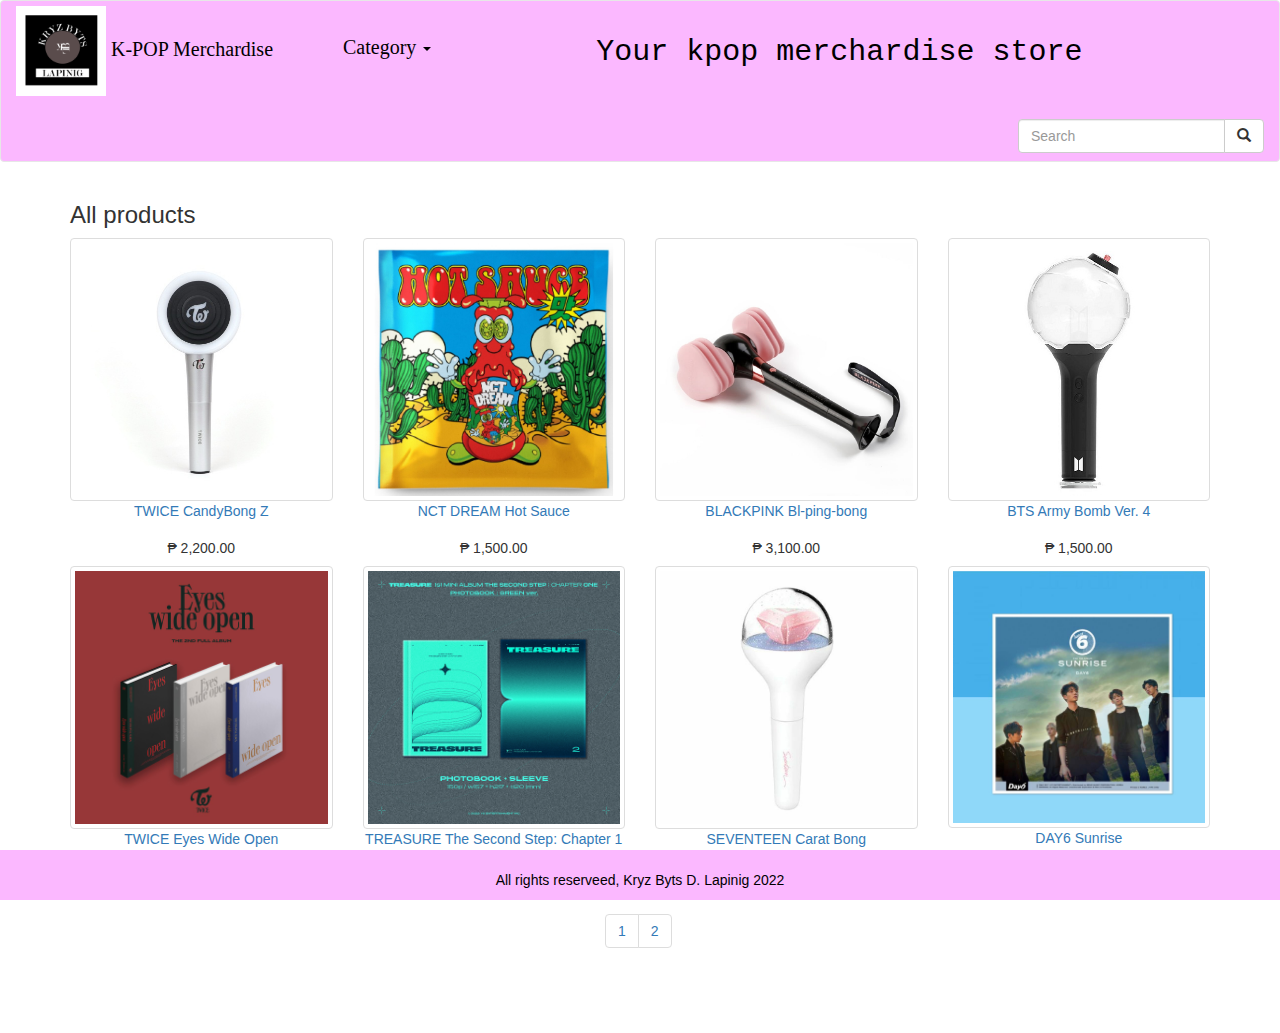
<file: web dev final exam/index.html>
<!DOCTYPE html>
<html lang="en">
<head>
  <title>Kryz Merchardise</title>
  <meta charset="utf-8">
  <meta name="viewport" content="width=device-width, initial-scale=1, shrink-to-fit=no">
  <link rel="stylesheet" href="https://maxcdn.bootstrapcdn.com/bootstrap/3.4.1/css/bootstrap.min.css">
  <script src="https://ajax.googleapis.com/ajax/libs/jquery/3.6.0/jquery.min.js"></script>
  <script src="https://maxcdn.bootstrapcdn.com/bootstrap/3.4.1/js/bootstrap.min.js"></script>
  
  <link rel="stylesheet" type="text/css" href="Homepage.css">
</head>
<body>
<nav class="navbar navbar navbar-default">

  <div class="container-fluid">
    <div class="navbar-header">
      <a style="color: black;" class="navbar-brand" href="index.html"> <img src="logo.jpg"  alt="Image" height="90" width="90" style="display: inline-block;">
	  <span style ="font-family:Nunito sans !important;" style="display: inline-block;">K-POP Merchardise</span></a>
    </div>
    <ul class="nav navbar-nav">
      <li class="dropdown">
        <a style="color: black;" class="dropdown-toggle" data-toggle="dropdown" href="#">Category
        <span class="caret"></span></a>
        <ul class="dropdown-menu">
          <li><a href="lightstick.html">Lightstick</a></li>
          <li><a href="album.html">Album</a></li>
        </ul>
    </ul>
	<p style = "color:black;" class="navbar-text">Your kpop merchardise store</p>
    <form class="navbar-form navbar-right" action="/action_page.php">
      <div class="input-group">
        <input type="text" class="form-control" placeholder="Search" name="search">
        <div class="input-group-btn">
          <button class="btn btn-default" type="Search">
            <i class="glyphicon glyphicon-search"></i>
          </button>
        </div>
      </div>
    </form>
  </div>
</nav>

<div class="container">
  <h3>All products</h3>
  <div class = "row">
	<div class= "col-md-3">
	<div class= "product-top">
	<img src= "candybongz.jpg" class="img-thumbnail">
	</div
	</div>
	<div class="product-bottom text-center">
	<a href = "CandybongZ.html" <h3>TWICE CandyBong Z<h3></a>
	<h5>₱ 2,200.00<h5>
</div>

</div>
<div class= "col-md-3">
	<div class= "product-top">
	<img src= "nctdream.jpg" class="img-thumbnail">
	</div
	</div>
	<div class="product-bottom text-center">
	<a href = "NCTDREAM.html" <h3>NCT DREAM Hot Sauce<h3></a>
	<h5>₱ 1,500.00<h5>
</div>

</div>
<div class= "col-md-3">
	<div class= "product-top">
	<img src= "blackpink.jpg" class="img-thumbnail">
	</div
	</div>
	<div class="product-bottom text-center">
	<a href = "blackpink.html" <h3>BLACKPINK Bl-ping-bong <h3></a>
	<h5>₱ 3,100.00<h5>
</div>
</div>

<div class= "col-md-3">
	<div class= "product-top">
	<img src= "armybomb.jpg" class="img-thumbnail">
	</div
	</div>
	<div class="product-bottom text-center">
	<a href = "bts.html" <h3>BTS Army Bomb Ver. 4<h3></a>
	<h5>₱ 1,500.00<h5>
</div>
</div>

<div class= "col-md-3">
	<div class= "product-top">
	<img src= "twicealbum1.jfif" class="img-thumbnail">
	</div
	</div>
	<div class="product-bottom text-center">
	<a href = "twicealbum.html" <h3>TWICE Eyes Wide Open <h3></a>
	<h5>₱ 2,000.00<h5>
</div>
</div>

<div class= "col-md-3">
	<div class= "product-top">
	<img src= "treasurealbum.jpg" class="img-thumbnail">
	</div
	</div>
	<div class="product-bottom text-center">
	<a href = "treasure.html" <h3>TREASURE The Second Step: Chapter 1 <h3></a>
	<h5>₱ 1,200.00<h5>
</div>
</div>

<div class= "col-md-3">
	<div class= "product-top">
	<img src= "caratbong.jpg" class="img-thumbnail">
	</div
	</div>
	<div class="product-bottom text-center">
	<a href = "svt.html" <h3>SEVENTEEN Carat Bong<h3></a>
	<h5>₱ 1,900.00<h5>
</div>
</div>

<div class= "col-md-3">
	<div class= "product-top">
	<img src= "day6.jpg" class="img-thumbnail">
	</div
	</div>
	<div class="product-bottom text-center">
	<a href = "day6.html" <h3>DAY6 Sunrise<h3></a>
	<h5>₱ 1,000.00<h5>
</div>
</div>
<ul class = "pagination">

  <li><a href="index.html">1</a></li>
  <li><a href="Homepage2.html">2</a></li>
 
</ul>
<br>
</div>

</div>
<br>
<br>
<br>
<div class="footer">
	<br>
  <p>All rights reserveed, Kryz Byts D. Lapinig 2022</p>
</div>
</body

</html>
</file>
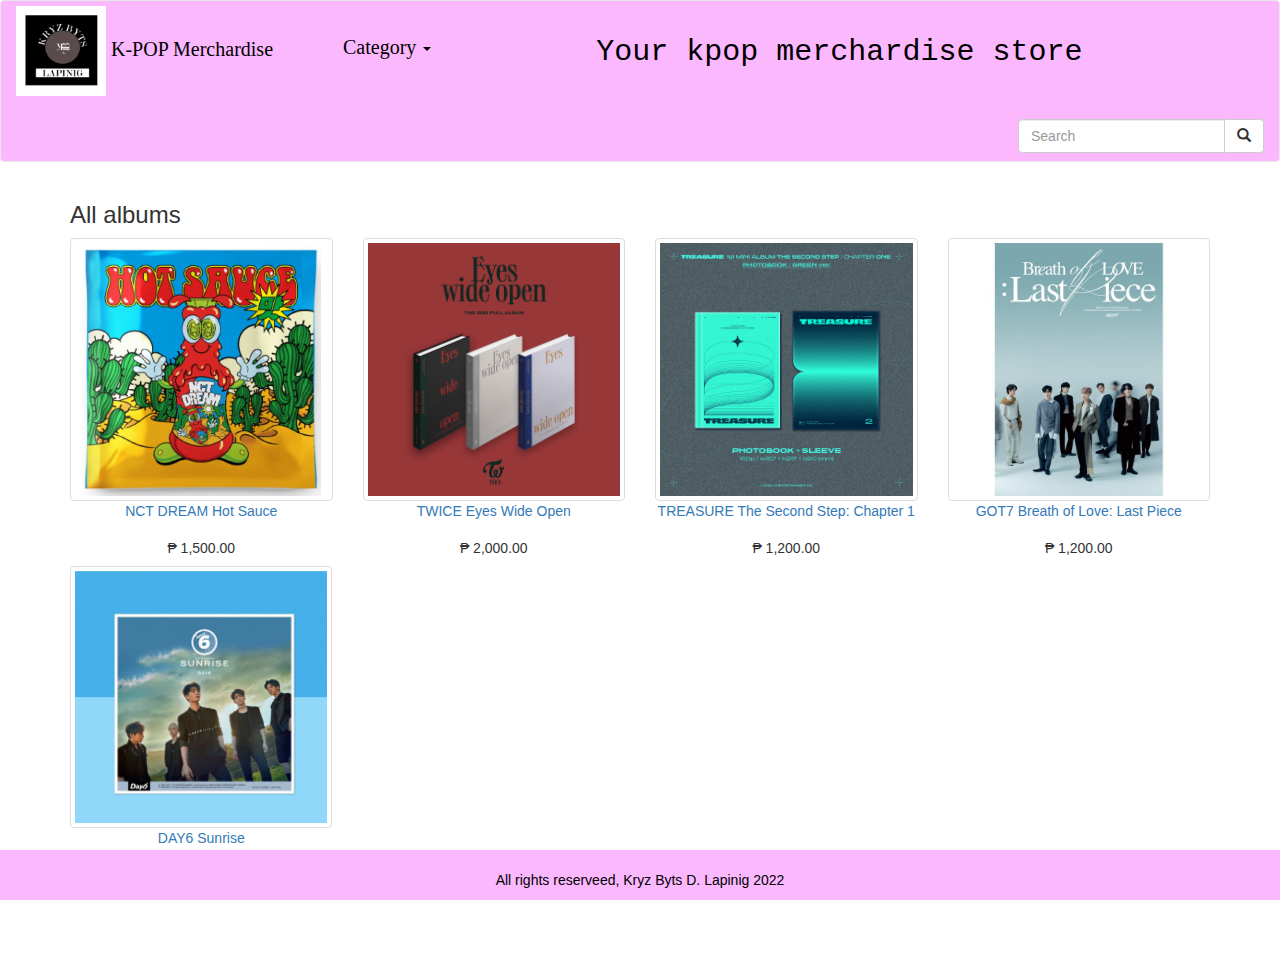
<file: web dev final exam/album.html>
<!DOCTYPE html>
<html lang="en">
<head>
  <title>Kryz Merchardise</title>
  <meta charset="utf-8">
  <meta name="viewport" content="width=device-width, initial-scale=1, shrink-to-fit=no">
  <link rel="stylesheet" href="https://maxcdn.bootstrapcdn.com/bootstrap/3.4.1/css/bootstrap.min.css">
  <script src="https://ajax.googleapis.com/ajax/libs/jquery/3.6.0/jquery.min.js"></script>
  <script src="https://maxcdn.bootstrapcdn.com/bootstrap/3.4.1/js/bootstrap.min.js"></script>
  
  <link rel="stylesheet" type="text/css" href="Homepage.css">
</head>
<body>
<nav class="navbar navbar navbar-default">

  <div class="container-fluid">
    <div class="navbar-header">
      <a style="color: black;" class="navbar-brand" href="index.html"> <img src="logo.jpg"  alt="Image" height="90" width="90" style="display: inline-block;">
	  <span style ="font-family:Nunito sans !important;" style="display: inline-block;">K-POP Merchardise</span></a>
    </div>
    <ul class="nav navbar-nav">
      <li class="dropdown">
        <a style="color: black;" class="dropdown-toggle" data-toggle="dropdown" href="#">Category
        <span class="caret"></span></a>
        <ul class="dropdown-menu">
          <li><a href="lightstick.html">Lightstick</a></li>
          <li><a href="album.html">Album</a></li>
        </ul>
    </ul>
	<p style = "color:black;" class="navbar-text">Your kpop merchardise store</p>
    <form class="navbar-form navbar-right" action="/action_page.php">
      <div class="input-group">
        <input type="text" class="form-control" placeholder="Search" name="search">
        <div class="input-group-btn">
          <button class="btn btn-default" type="Search">
            <i class="glyphicon glyphicon-search"></i>
          </button>
        </div>
      </div>
    </form>
  </div>
</nav>

<div class="container">
  <h3>All albums</h3>
  <div class = "row">
<div class= "col-md-3">
	<div class= "product-top">
	<img src= "nctdream.jpg" class="img-thumbnail">
	</div
	</div>
	<div class="product-bottom text-center">
	<a href = "NCTDREAM.html" <h3>NCT DREAM Hot Sauce<h3></a>
	<h5>₱ 1,500.00<h5>
</div>

</div>


<div class= "col-md-3">
	<div class= "product-top">
	<img src= "twicealbum1.jfif" class="img-thumbnail">
	</div
	</div>
	<div class="product-bottom text-center">
	<a href = "twicealbum.html" <h3>TWICE Eyes Wide Open <h3></a>
	<h5>₱ 2,000.00<h5>
</div>
</div>

<div class= "col-md-3">
	<div class= "product-top">
	<img src= "treasurealbum.jpg" class="img-thumbnail">
	</div
	</div>
	<div class="product-bottom text-center">
	<a href = "treasure.html" <h3>TREASURE The Second Step: Chapter 1 <h3></a>
	<h5>₱ 1,200.00<h5>
</div>
</div>

<div class= "col-md-3">
	<div class= "product-top">
	<img src= "got7.jfif" class="img-thumbnail">
	</div
	</div>
	<div class="product-bottom text-center">
	<a href = "got7.html" <h3>GOT7 Breath of Love: Last Piece<h3></a>
	<h5>₱ 1,200.00<h5>
</div>
</div>

<div class= "col-md-3">
	<div class= "product-top">
	<img src= "day6.jpg" class="img-thumbnail">
	</div
	</div>
	<div class="product-bottom text-center">
	<a href = "day6.html" <h3>DAY6 Sunrise<h3></a>
	<h5>₱ 1,000.00<h5>
</div>
</div>



</div>

</div>
<br>
<br>
<br>
<div class="footer">
	<br>
  <p>All rights reserveed, Kryz Byts D. Lapinig 2022</p>
</div>
</body>
</html>
</file>
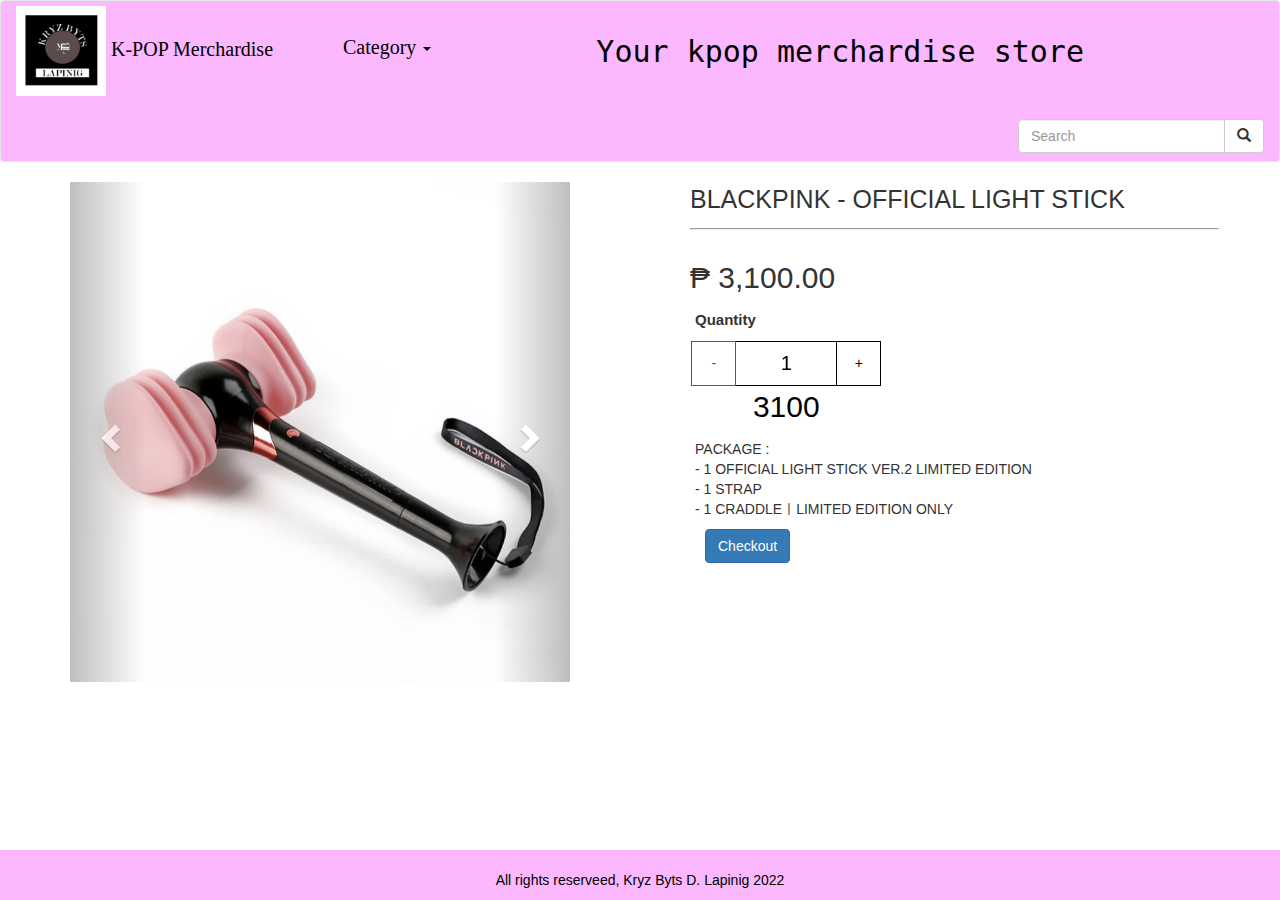
<file: web dev final exam/blackpink.html>
<!DOCTYPE html>
<html lang="en">
<head>
  <title>Kryz Lightstick</title>
  <meta charset="utf-8">
  <meta name=”viewport” content=”width=device-width, initial-scale=1.0">
  <link rel="stylesheet" href="https://maxcdn.bootstrapcdn.com/bootstrap/3.4.1/css/bootstrap.min.css">
  <script src="https://ajax.googleapis.com/ajax/libs/jquery/3.6.0/jquery.min.js"></script>
  <script src="https://maxcdn.bootstrapcdn.com/bootstrap/3.4.1/js/bootstrap.min.js"></script>
  

   <link rel="stylesheet" type="text/css" href="CandyBongZ.css">
</head>
<body>
<nav class="navbar navbar navbar-default">

  <div class="container-fluid">
    <div class="navbar-header">
      <a style="color: black;" class="navbar-brand" href="index.html"> <img src="logo.jpg"  alt="Image" height="90" width="90" style="display: inline-block;">
	  <span style ="font-family:Nunito sans !important;"  style="display: inline-block;">K-POP Merchardise</span></a>
    </div>
    <ul class="nav navbar-nav">
      <li class="dropdown">
        <a style="color: black;" class="dropdown-toggle" data-toggle="dropdown" href="#">Category
        <span class="caret"></span></a>
        <ul class="dropdown-menu">
        <li><a href="lightstick.html">Lightstick</a></li>
          <li><a href="album.html">Album</a></li>
        </ul>
    </ul>
	 <p style = "color:black;" class="navbar-text">Your kpop merchardise store</p>
    <form class="navbar-form navbar-right" action="/action_page.php">
      <div class="input-group">
        <input type="text" class="form-control" placeholder="Search" name="search">
        <div class="input-group-btn">
          <button class="btn btn-default" type="Search">
            <i class="glyphicon glyphicon-search"></i>
          </button>
        </div>
      </div>
    </form>
  </div>
</nav>

<div class="container">
<div class= "row">
<div class= "col-md-3">
<div id="myCarousel" class="carousel slide" data-ride="carousel">
  <!-- Indicators -->
  <ol class="carousel-indicators">
    <li data-target="#myCarousel" data-slide-to="0" class="active"></li>
    <li data-target="#myCarousel" data-slide-to="1"></li>
    <li data-target="#myCarousel" data-slide-to="2"></li>
  </ol>

  <!-- Wrapper for slides -->
  <div class="carousel-inner">
    <div class="item active">
      <img src="blackpink.jpg"  alt="pink">
    </div>

    <div class="item">
      <img src="blackpink1.jfif"  alt="pink1">
    </div>

    <div class="item">
      <img src="blackpink2.jpg"  alt="pink2">
    </div>
  </div>

  <!-- Left and right controls -->
  <a class="left carousel-control" href="#myCarousel" data-slide="prev">
    <span class="glyphicon glyphicon-chevron-left"></span>
    <span class="sr-only">Previous</span>
  </a>
  <a class="right carousel-control" href="#myCarousel" data-slide="next">
    <span class="glyphicon glyphicon-chevron-right"></span>
    <span class="sr-only">Next</span>
  </a>
</div>
<br>
</div>
<div class = "candy">
	<p>BLACKPINK - OFFICIAL LIGHT STICK</p>
</div>
<hr style = "width:45%"; "text-align:right";>
<br>
<div class ="candyprice">
<p>₱ 3,100.00</p>
</div>
<div class="qty">
<p><b>Quantity</b></p>
</div>
 <div class="quantity">
        <button class="btn minus-btn disabled" type="button">-</button>
        <input type="text" id="quantity" value="1">
        <button class="btn plus-btn" type="button">+</button>
    </div>

  
    <p class="total-price">
        <span id="price">3100</span>
    </p>

    <script>

        document.querySelector(".minus-btn").setAttribute("disabled", "disabled");

        var valueCount

        var price = document.getElementById("price").innerText;

        function priceTotal() {
            var total = valueCount * price;
            document.getElementById("price").innerText = total
        }

        
        document.querySelector(".plus-btn").addEventListener("click", function() {
     
            valueCount = document.getElementById("quantity").value;

        
            valueCount++;

         
            document.getElementById("quantity").value = valueCount;

            if (valueCount > 1) {
                document.querySelector(".minus-btn").removeAttribute("disabled");
                document.querySelector(".minus-btn").classList.remove("disabled")
            }


            priceTotal()
        })


        document.querySelector(".minus-btn").addEventListener("click", function() {

            valueCount = document.getElementById("quantity").value;

       
            valueCount--;

         
            document.getElementById("quantity").value = valueCount

            if (valueCount == 1) {
                document.querySelector(".minus-btn").setAttribute("disabled", "disabled")
            }

        
            priceTotal()
        })
    </script>
	<div class="prodet">
	<p>PACKAGE :<br>
	- 1 OFFICIAL LIGHT STICK VER.2 LIMITED EDITION<br>
	- 1 STRAP<br>
	- 1 CRADDLEㅣLIMITED EDITION ONLY

	</div>
	<div class ="buy">
	<button type="button" class="btn btn-primary">Checkout</button>
	</div>
</div>
</div>
<div class="footer">
	<br>
  <p>All rights reserveed, Kryz Byts D. Lapinig 2022</p>
</div>
</body>
</html>
</file>
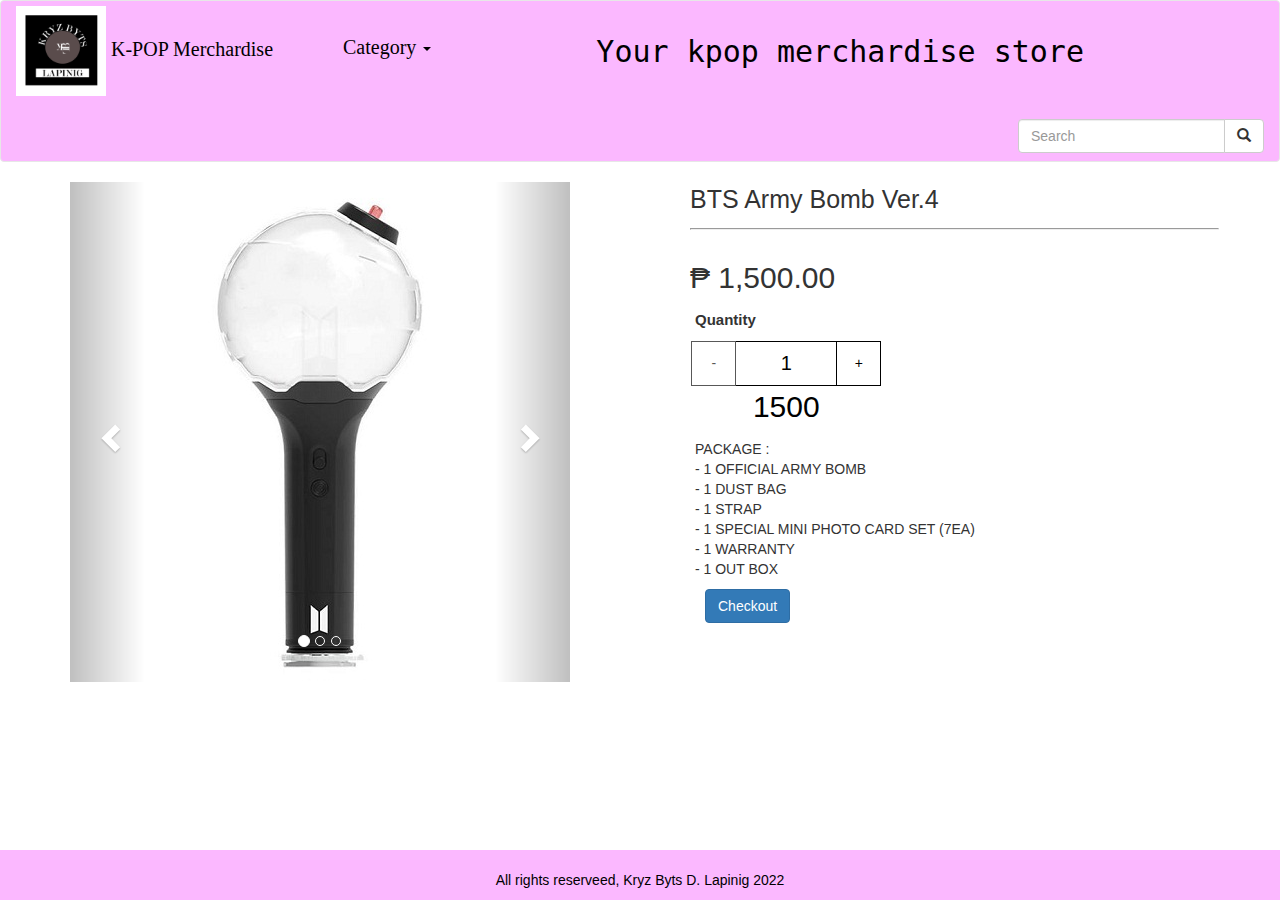
<file: web dev final exam/bts.html>
<!DOCTYPE html>
<html lang="en">
<head>
  <title>Kryz Lightstick</title>
  <meta charset="utf-8">
  <meta name=”viewport” content=”width=device-width, initial-scale=1.0">
  <link rel="stylesheet" href="https://maxcdn.bootstrapcdn.com/bootstrap/3.4.1/css/bootstrap.min.css">
  <script src="https://ajax.googleapis.com/ajax/libs/jquery/3.6.0/jquery.min.js"></script>
  <script src="https://maxcdn.bootstrapcdn.com/bootstrap/3.4.1/js/bootstrap.min.js"></script>
  

   <link rel="stylesheet" type="text/css" href="CandyBongZ.css">
</head>
<body>
<nav class="navbar navbar navbar-default">

  <div class="container-fluid">
    <div class="navbar-header">
      <a style="color: black;" class="navbar-brand" href="index.html"> <img src="logo.jpg"  alt="Image" height="90" width="90" style="display: inline-block;">
	  <span style ="font-family:Nunito sans !important;"  style="display: inline-block;">K-POP Merchardise</span></a>
    </div>
    <ul class="nav navbar-nav">
      <li class="dropdown">
        <a style="color: black;" class="dropdown-toggle" data-toggle="dropdown" href="#">Category
        <span class="caret"></span></a>
        <ul class="dropdown-menu">
          <li><a href="lightstick.html">Lightstick</a></li>
          <li><a href="album.html">Album</a></li>
        </ul>
    </ul>
	 <p style = "color:black;" class="navbar-text">Your kpop merchardise store</p>
    <form class="navbar-form navbar-right" action="/action_page.php">
      <div class="input-group">
        <input type="text" class="form-control" placeholder="Search" name="search">
        <div class="input-group-btn">
          <button class="btn btn-default" type="Search">
            <i class="glyphicon glyphicon-search"></i>
          </button>
        </div>
      </div>
    </form>
  </div>
</nav>

<div class="container">
<div class= "row">
<div class= "col-md-3">
<div id="myCarousel" class="carousel slide" data-ride="carousel">
  <!-- Indicators -->
  <ol class="carousel-indicators">
    <li data-target="#myCarousel" data-slide-to="0" class="active"></li>
    <li data-target="#myCarousel" data-slide-to="1"></li>
    <li data-target="#myCarousel" data-slide-to="2"></li>
  </ol>

  <!-- Wrapper for slides -->
  <div class="carousel-inner">
    <div class="item active">
      <img src="armybomb.jpg"  alt="bts">
    </div>

    <div class="item">
      <img src="armybomb1.png"  alt="bts1">
    </div>

    <div class="item">
      <img src="armybomb2.jfif"  alt="bts2">
    </div>
  </div>

  <!-- Left and right controls -->
  <a class="left carousel-control" href="#myCarousel" data-slide="prev">
    <span class="glyphicon glyphicon-chevron-left"></span>
    <span class="sr-only">Previous</span>
  </a>
  <a class="right carousel-control" href="#myCarousel" data-slide="next">
    <span class="glyphicon glyphicon-chevron-right"></span>
    <span class="sr-only">Next</span>
  </a>
</div>
<br>
</div>
<div class = "candy">
	<p>BTS Army Bomb Ver.4</p>
</div>
<hr style = "width:45%"; "text-align:right";>
<br>
<div class ="candyprice">
<p>₱ 1,500.00</p>
</div>
<div class="qty">
<p><b>Quantity</b></p>
</div>
 <div class="quantity">
        <button class="btn minus-btn disabled" type="button">-</button>
        <input type="text" id="quantity" value="1">
        <button class="btn plus-btn" type="button">+</button>
    </div>

  
    <p class="total-price">
        <span id="price">1500</span>
    </p>

    <script>

        document.querySelector(".minus-btn").setAttribute("disabled", "disabled");

        var valueCount

        var price = document.getElementById("price").innerText;

        function priceTotal() {
            var total = valueCount * price;
            document.getElementById("price").innerText = total
        }

        
        document.querySelector(".plus-btn").addEventListener("click", function() {
     
            valueCount = document.getElementById("quantity").value;

        
            valueCount++;

         
            document.getElementById("quantity").value = valueCount;

            if (valueCount > 1) {
                document.querySelector(".minus-btn").removeAttribute("disabled");
                document.querySelector(".minus-btn").classList.remove("disabled")
            }


            priceTotal()
        })


        document.querySelector(".minus-btn").addEventListener("click", function() {

            valueCount = document.getElementById("quantity").value;

       
            valueCount--;

         
            document.getElementById("quantity").value = valueCount

            if (valueCount == 1) {
                document.querySelector(".minus-btn").setAttribute("disabled", "disabled")
            }

        
            priceTotal()
        })
    </script>
	<div class="prodet">
	<p>PACKAGE :<br>
	- 1 OFFICIAL ARMY BOMB<br>
	- 1 DUST BAG<br>
	- 1 STRAP<br>
	- 1 SPECIAL MINI PHOTO CARD SET (7EA)<br>
	- 1 WARRANTY<br>
	- 1 OUT BOX

	</div>
	<div class ="buy">
	<button type="button" class="btn btn-primary">Checkout</button>
	</div>
</div>
</div>
<div class="footer">
	<br>
  <p>All rights reserveed, Kryz Byts D. Lapinig 2022</p>
</div>
</body>
</html>
</file>
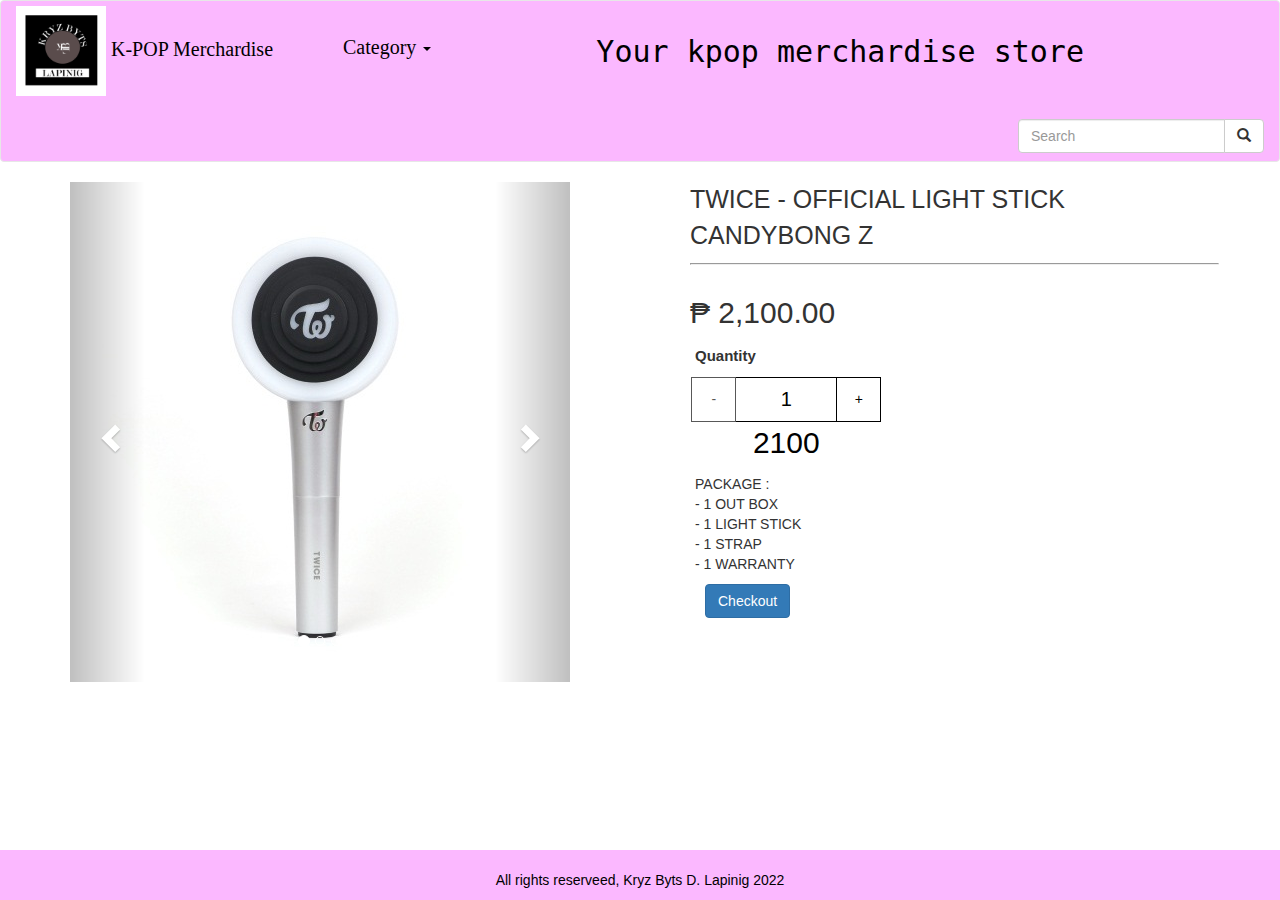
<file: web dev final exam/CandyBongZ.html>
<!DOCTYPE html>
<html lang="en">
<head>
  <title>Kryz Lightstick</title>
  <meta charset="utf-8">
  <meta name=”viewport” content=”width=device-width, initial-scale=1.0">
  <link rel="stylesheet" href="https://maxcdn.bootstrapcdn.com/bootstrap/3.4.1/css/bootstrap.min.css">
  <script src="https://ajax.googleapis.com/ajax/libs/jquery/3.6.0/jquery.min.js"></script>
  <script src="https://maxcdn.bootstrapcdn.com/bootstrap/3.4.1/js/bootstrap.min.js"></script>
  

   <link rel="stylesheet" type="text/css" href="CandyBongZ.css">
</head>
<body>
<nav class="navbar navbar navbar-default">

  <div class="container-fluid">
    <div class="navbar-header">
      <a style="color: black;" class="navbar-brand" href="index.html"> <img src="logo.jpg"  alt="Image" height="90" width="90" style="display: inline-block;">
	  <span style ="font-family:Nunito sans !important;"  style="display: inline-block;">K-POP Merchardise</span></a>
    </div>
    <ul class="nav navbar-nav">
      <li class="dropdown">
        <a style="color: black;" class="dropdown-toggle" data-toggle="dropdown" href="#">Category
        <span class="caret"></span></a>
        <ul class="dropdown-menu">
          <li><a href="lightstick.html">Lightstick</a></li>
          <li><a href="album.html">Album</a></li>
        </ul>
    </ul>
	 <p style = "color:black;" class="navbar-text">Your kpop merchardise store</p>
    <form class="navbar-form navbar-right" action="/action_page.php">
      <div class="input-group">
        <input type="text" class="form-control" placeholder="Search" name="search">
        <div class="input-group-btn">
          <button class="btn btn-default" type="Search">
            <i class="glyphicon glyphicon-search"></i>
          </button>
        </div>
      </div>
    </form>
  </div>
</nav>

<div class="container">
<div class= "row">
<div class= "col-md-3">
<div id="myCarousel" class="carousel slide" data-ride="carousel">
  <!-- Indicators -->
  <ol class="carousel-indicators">
    <li data-target="#myCarousel" data-slide-to="0" class="active"></li>
    <li data-target="#myCarousel" data-slide-to="1"></li>
    <li data-target="#myCarousel" data-slide-to="2"></li>
  </ol>

  <!-- Wrapper for slides -->
  <div class="carousel-inner">
    <div class="item active">
      <img src="candybongz.jpg"  alt="Los Angeles">
    </div>

    <div class="item">
      <img src="candybongz1.jpg"  alt="Chicago">
    </div>

    <div class="item">
      <img src="candybongz2.jfif"  alt="New York">
    </div>
  </div>

  <!-- Left and right controls -->
  <a class="left carousel-control" href="#myCarousel" data-slide="prev">
    <span class="glyphicon glyphicon-chevron-left"></span>
    <span class="sr-only">Previous</span>
  </a>
  <a class="right carousel-control" href="#myCarousel" data-slide="next">
    <span class="glyphicon glyphicon-chevron-right"></span>
    <span class="sr-only">Next</span>
  </a>
</div>
<br>
</div>
<div class = "candy">
	<p>TWICE - OFFICIAL LIGHT STICK CANDYBONG Z</p>
</div>
<hr style = "width:45%"; "text-align:right";>
<br>
<div class ="candyprice">
<p>₱ 2,100.00</p>
</div>
<div class="qty">
<p><b>Quantity</b></p>
</div>
 <div class="quantity">
        <button class="btn minus-btn disabled" type="button">-</button>
        <input type="text" id="quantity" value="1">
        <button class="btn plus-btn" type="button">+</button>
    </div>

  
    <p class="total-price">
        <span id="price">2100</span>
    </p>

    <script>

        document.querySelector(".minus-btn").setAttribute("disabled", "disabled");

        var valueCount

        var price = document.getElementById("price").innerText;

        function priceTotal() {
            var total = valueCount * price;
            document.getElementById("price").innerText = total
        }

        
        document.querySelector(".plus-btn").addEventListener("click", function() {
     
            valueCount = document.getElementById("quantity").value;

        
            valueCount++;

         
            document.getElementById("quantity").value = valueCount;

            if (valueCount > 1) {
                document.querySelector(".minus-btn").removeAttribute("disabled");
                document.querySelector(".minus-btn").classList.remove("disabled")
            }


            priceTotal()
        })


        document.querySelector(".minus-btn").addEventListener("click", function() {

            valueCount = document.getElementById("quantity").value;

       
            valueCount--;

         
            document.getElementById("quantity").value = valueCount

            if (valueCount == 1) {
                document.querySelector(".minus-btn").setAttribute("disabled", "disabled")
            }

        
            priceTotal()
        })
    </script>
	<div class="prodet">
	<p>PACKAGE :<br>
	- 1 OUT BOX <br>
	- 1 LIGHT STICK <br>
	- 1 STRAP <br> 
	- 1 WARRANTY

	</div>
	<div class ="buy">
	<button type="button" class="btn btn-primary">Checkout</button>
	</div>
</div>
</div>
<div class="footer">
	<br>
  <p>All rights reserveed, Kryz Byts D. Lapinig 2022</p>
</div>
</body>
</html>
</file>
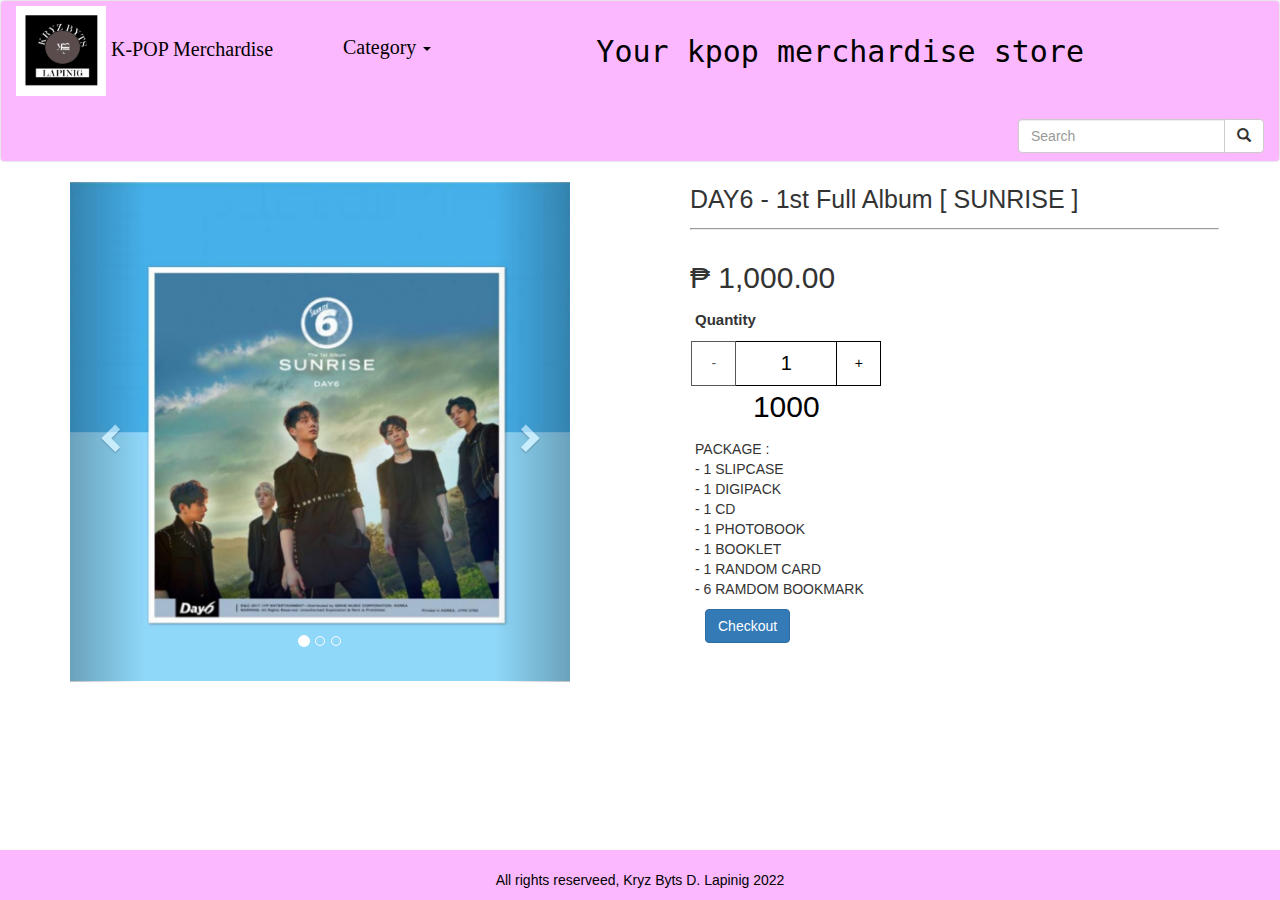
<file: web dev final exam/day6.html>
<!DOCTYPE html>
<html lang="en">
<head>
  <title>Kryz Lightstick</title>
  <meta charset="utf-8">
  <meta name=”viewport” content=”width=device-width, initial-scale=1.0">
  <link rel="stylesheet" href="https://maxcdn.bootstrapcdn.com/bootstrap/3.4.1/css/bootstrap.min.css">
  <script src="https://ajax.googleapis.com/ajax/libs/jquery/3.6.0/jquery.min.js"></script>
  <script src="https://maxcdn.bootstrapcdn.com/bootstrap/3.4.1/js/bootstrap.min.js"></script>
  

   <link rel="stylesheet" type="text/css" href="CandyBongZ.css">
</head>
<body>
<nav class="navbar navbar navbar-default">

  <div class="container-fluid">
    <div class="navbar-header">
      <a style="color: black;" class="navbar-brand" href="index.html"> <img src="logo.jpg"  alt="Image" height="90" width="90" style="display: inline-block;">
	  <span style ="font-family:Nunito sans !important;"  style="display: inline-block;">K-POP Merchardise</span></a>
    </div>
    <ul class="nav navbar-nav">
      <li class="dropdown">
        <a style="color: black;" class="dropdown-toggle" data-toggle="dropdown" href="#">Category
        <span class="caret"></span></a>
        <ul class="dropdown-menu">
          <li><a href="lightstick.html">Lightstick</a></li>
          <li><a href="album.html">Album</a></li>
        </ul>
    </ul>
	 <p style = "color:black;" class="navbar-text">Your kpop merchardise store</p>
    <form class="navbar-form navbar-right" action="/action_page.php">
      <div class="input-group">
        <input type="text" class="form-control" placeholder="Search" name="search">
        <div class="input-group-btn">
          <button class="btn btn-default" type="Search">
            <i class="glyphicon glyphicon-search"></i>
          </button>
        </div>
      </div>
    </form>
  </div>
</nav>

<div class="container">
<div class= "row">
<div class= "col-md-3">
<div id="myCarousel" class="carousel slide" data-ride="carousel">
  <!-- Indicators -->
  <ol class="carousel-indicators">
    <li data-target="#myCarousel" data-slide-to="0" class="active"></li>
    <li data-target="#myCarousel" data-slide-to="1"></li>
    <li data-target="#myCarousel" data-slide-to="2"></li>
  </ol>

  <!-- Wrapper for slides -->
  <div class="carousel-inner">
    <div class="item active">
      <img src="day6.jpg"  alt="d6">
    </div>

    <div class="item">
      <img src="day61.jpg"  alt="d61">
    </div>

    <div class="item">
      <img src="day62.jpg"  alt="d62">
    </div>
  </div>

  <!-- Left and right controls -->
  <a class="left carousel-control" href="#myCarousel" data-slide="prev">
    <span class="glyphicon glyphicon-chevron-left"></span>
    <span class="sr-only">Previous</span>
  </a>
  <a class="right carousel-control" href="#myCarousel" data-slide="next">
    <span class="glyphicon glyphicon-chevron-right"></span>
    <span class="sr-only">Next</span>
  </a>
</div>
<br>
</div>
<div class = "candy">
	<p>DAY6 - 1st Full Album [ SUNRISE ]</p>
</div>
<hr style = "width:45%"; "text-align:right";>
<br>
<div class ="candyprice">
<p>₱ 1,000.00</p>
</div>
<div class="qty">
<p><b>Quantity</b></p>
</div>
 <div class="quantity">
        <button class="btn minus-btn disabled" type="button">-</button>
        <input type="text" id="quantity" value="1">
        <button class="btn plus-btn" type="button">+</button>
    </div>

  
    <p class="total-price">
        <span id="price">1000</span>
    </p>

    <script>

        document.querySelector(".minus-btn").setAttribute("disabled", "disabled");

        var valueCount

        var price = document.getElementById("price").innerText;

        function priceTotal() {
            var total = valueCount * price;
            document.getElementById("price").innerText = total
        }

        
        document.querySelector(".plus-btn").addEventListener("click", function() {
     
            valueCount = document.getElementById("quantity").value;

        
            valueCount++;

         
            document.getElementById("quantity").value = valueCount;

            if (valueCount > 1) {
                document.querySelector(".minus-btn").removeAttribute("disabled");
                document.querySelector(".minus-btn").classList.remove("disabled")
            }


            priceTotal()
        })


        document.querySelector(".minus-btn").addEventListener("click", function() {

            valueCount = document.getElementById("quantity").value;

       
            valueCount--;

         
            document.getElementById("quantity").value = valueCount

            if (valueCount == 1) {
                document.querySelector(".minus-btn").setAttribute("disabled", "disabled")
            }

        
            priceTotal()
        })
    </script>
	<div class="prodet">
	<p>PACKAGE :<br>
	- 1 SLIPCASE <br>
	- 1 DIGIPACK <br>
	- 1 CD <br> 
	- 1 PHOTOBOOK<br>
	- 1 BOOKLET<br>
	- 1 RANDOM CARD<br>
	- 6 RAMDOM BOOKMARK
	

	</div>
	<div class ="buy">
	<button type="button" class="btn btn-primary">Checkout</button>
	</div>
</div>
</div>
<div class="footer">
	<br>
  <p>All rights reserveed, Kryz Byts D. Lapinig 2022</p>
</div>
</body>
</html>
</file>
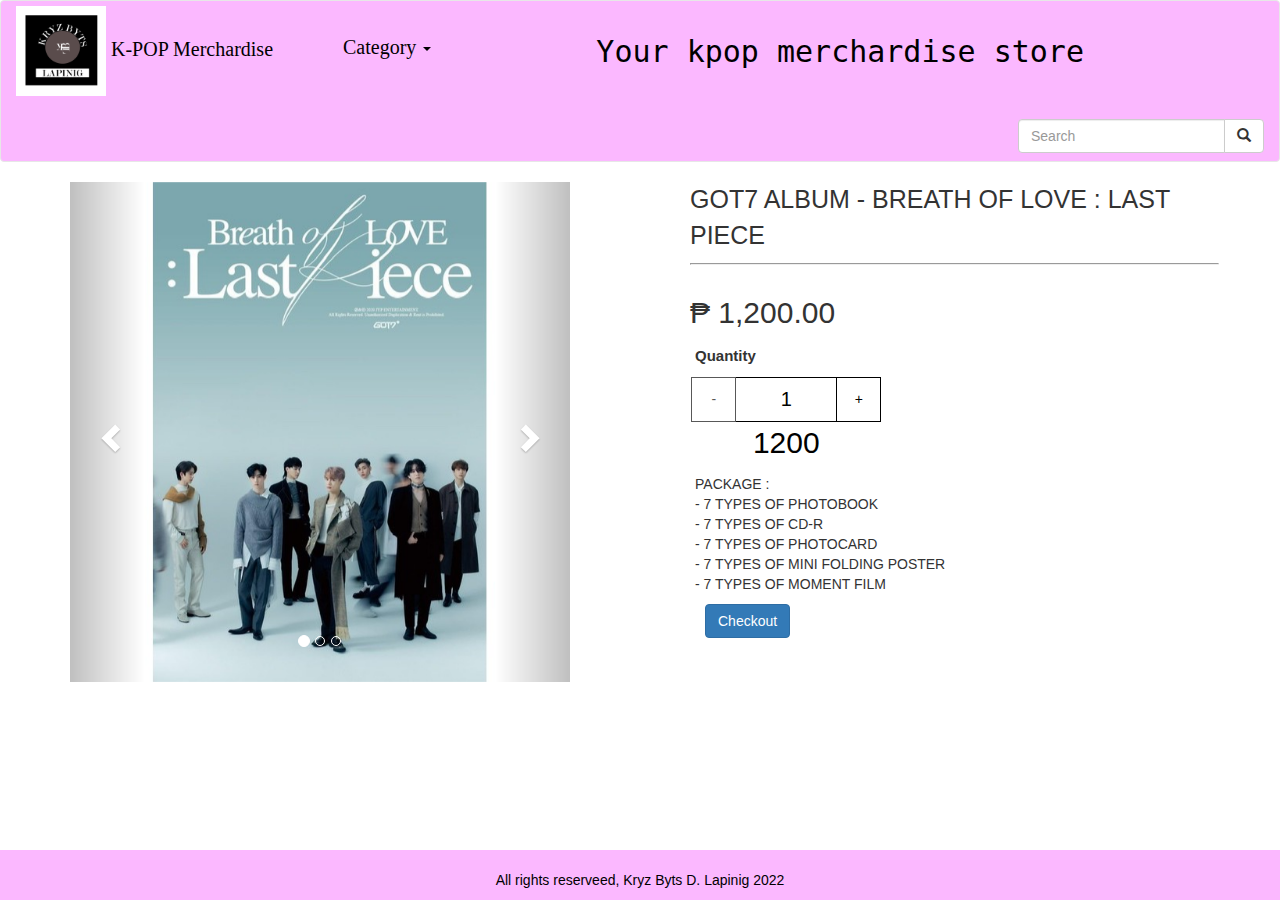
<file: web dev final exam/got7.html>
<!DOCTYPE html>
<html lang="en">
<head>
  <title>Kryz Lightstick</title>
  <meta charset="utf-8">
  <meta name=”viewport” content=”width=device-width, initial-scale=1.0">
  <link rel="stylesheet" href="https://maxcdn.bootstrapcdn.com/bootstrap/3.4.1/css/bootstrap.min.css">
  <script src="https://ajax.googleapis.com/ajax/libs/jquery/3.6.0/jquery.min.js"></script>
  <script src="https://maxcdn.bootstrapcdn.com/bootstrap/3.4.1/js/bootstrap.min.js"></script>
  

   <link rel="stylesheet" type="text/css" href="CandyBongZ.css">
</head>
<body>
<nav class="navbar navbar navbar-default">

  <div class="container-fluid">
    <div class="navbar-header">
      <a style="color: black;" class="navbar-brand" href="index.html"> <img src="logo.jpg"  alt="Image" height="90" width="90" style="display: inline-block;">
	  <span style ="font-family:Nunito sans !important;"  style="display: inline-block;">K-POP Merchardise</span></a>
    </div>
    <ul class="nav navbar-nav">
      <li class="dropdown">
        <a style="color: black;" class="dropdown-toggle" data-toggle="dropdown" href="#">Category
        <span class="caret"></span></a>
        <ul class="dropdown-menu">
     <li><a href="lightstick.html">Lightstick</a></li>
          <li><a href="album.html">Album</a></li>
        </ul>
    </ul>
	 <p style = "color:black;" class="navbar-text">Your kpop merchardise store</p>
    <form class="navbar-form navbar-right" action="/action_page.php">
      <div class="input-group">
        <input type="text" class="form-control" placeholder="Search" name="search">
        <div class="input-group-btn">
          <button class="btn btn-default" type="Search">
            <i class="glyphicon glyphicon-search"></i>
          </button>
        </div>
      </div>
    </form>
  </div>
</nav>

<div class="container">
<div class= "row">
<div class= "col-md-3">
<div id="myCarousel" class="carousel slide" data-ride="carousel">
  <!-- Indicators -->
  <ol class="carousel-indicators">
    <li data-target="#myCarousel" data-slide-to="0" class="active"></li>
    <li data-target="#myCarousel" data-slide-to="1"></li>
    <li data-target="#myCarousel" data-slide-to="2"></li>
  </ol>

  <!-- Wrapper for slides -->
  <div class="carousel-inner">
    <div class="item active">
      <img src="got7.jfif"  alt="got7">
    </div>

    <div class="item">
      <img src="got71.jfif"  alt="got71">
    </div>

    <div class="item">
      <img src="got72.jfif"  alt="got72">
    </div>
  </div>

  <!-- Left and right controls -->
  <a class="left carousel-control" href="#myCarousel" data-slide="prev">
    <span class="glyphicon glyphicon-chevron-left"></span>
    <span class="sr-only">Previous</span>
  </a>
  <a class="right carousel-control" href="#myCarousel" data-slide="next">
    <span class="glyphicon glyphicon-chevron-right"></span>
    <span class="sr-only">Next</span>
  </a>
</div>
<br>
</div>
<div class = "candy">
	<p>GOT7 ALBUM - BREATH OF LOVE : LAST PIECE</p>
</div>
<hr style = "width:45%"; "text-align:right";>
<br>
<div class ="candyprice">
<p>₱ 1,200.00</p>
</div>
<div class="qty">
<p><b>Quantity</b></p>
</div>
 <div class="quantity">
        <button class="btn minus-btn disabled" type="button">-</button>
        <input type="text" id="quantity" value="1">
        <button class="btn plus-btn" type="button">+</button>
    </div>

  
    <p class="total-price">
        <span id="price">1200</span>
    </p>

    <script>

        document.querySelector(".minus-btn").setAttribute("disabled", "disabled");

        var valueCount

        var price = document.getElementById("price").innerText;

        function priceTotal() {
            var total = valueCount * price;
            document.getElementById("price").innerText = total
        }

        
        document.querySelector(".plus-btn").addEventListener("click", function() {
     
            valueCount = document.getElementById("quantity").value;

        
            valueCount++;

         
            document.getElementById("quantity").value = valueCount;

            if (valueCount > 1) {
                document.querySelector(".minus-btn").removeAttribute("disabled");
                document.querySelector(".minus-btn").classList.remove("disabled")
            }


            priceTotal()
        })


        document.querySelector(".minus-btn").addEventListener("click", function() {

            valueCount = document.getElementById("quantity").value;

       
            valueCount--;

         
            document.getElementById("quantity").value = valueCount

            if (valueCount == 1) {
                document.querySelector(".minus-btn").setAttribute("disabled", "disabled")
            }

        
            priceTotal()
        })
    </script>
	<div class="prodet">
	<p>PACKAGE :<br>
	- 7 TYPES OF PHOTOBOOK <br>
	- 7 TYPES OF CD-R  <br>
	- 7 TYPES OF PHOTOCARD <br> 
	- 7 TYPES OF MINI FOLDING POSTER <br>
	- 7 TYPES OF MOMENT FILM<br>

	</div>
	<div class ="buy">
	<button type="button" class="btn btn-primary">Checkout</button>
	</div>
</div>
</div>
<div class="footer">
	<br>
  <p>All rights reserveed, Kryz Byts D. Lapinig 2022</p>
</div>
</body>
</html>
</file>
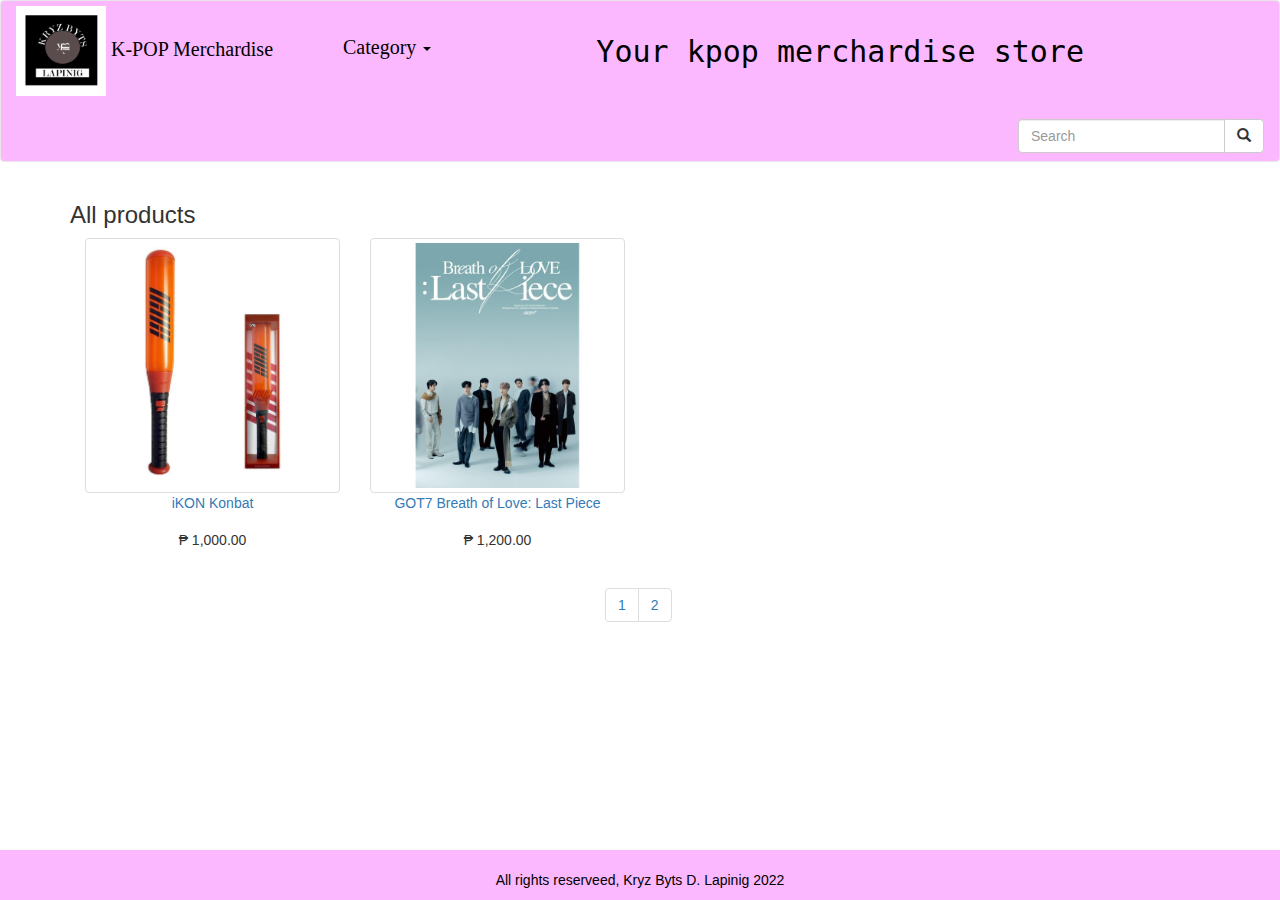
<file: web dev final exam/Homepage2.html>
<!DOCTYPE html>
<html lang="en">
<head>
  <title>Kryz Merchardise</title>
  <meta charset="utf-8">
  <meta name="viewport" content="width=device-width, initial-scale=1, shrink-to-fit=no">
  <link rel="stylesheet" href="https://maxcdn.bootstrapcdn.com/bootstrap/3.4.1/css/bootstrap.min.css">
  <script src="https://ajax.googleapis.com/ajax/libs/jquery/3.6.0/jquery.min.js"></script>
  <script src="https://maxcdn.bootstrapcdn.com/bootstrap/3.4.1/js/bootstrap.min.js"></script>
  
  <link rel="stylesheet" type="text/css" href="Homepage2.css">
</head>
<body>
<nav class="navbar navbar navbar-default">

  <div class="container-fluid">
    <div class="navbar-header">
      <a style="color: black;" class="navbar-brand" href="index.html"> <img src="logo.jpg"  alt="Image" height="90" width="90" style="display: inline-block;">
	  <span style="display: inline-block;">K-POP Merchardise</span></a>
    </div>
    <ul class="nav navbar-nav">
      <li class="dropdown">
        <a style="color: black;" class="dropdown-toggle" data-toggle="dropdown" href="#">Category
        <span class="caret"></span></a>
        <ul class="dropdown-menu">
          <li><a href="lightstick.html">Lightstick</a></li>
          <li><a href="album.html">Album</a></li>
        </ul>
    </ul>
	<p style = "color:black;" class="navbar-text">Your kpop merchardise store</p>
    <form class="navbar-form navbar-right" action="/action_page.php">
      <div class="input-group">
        <input type="text" class="form-control" placeholder="Search" name="search">
        <div class="input-group-btn">
          <button class="btn btn-default" type="Search">
            <i class="glyphicon glyphicon-search"></i>
          </button>
        </div>
      </div>
    </form>
  </div>
</nav>

<div class="container">
  <h3>All products</h3>
<div class= "col-md-3">
	<div class= "product-top">
	<img src= "ikon.jpeg" class="img-thumbnail">
	</div
	</div>
	<div class="product-bottom text-center">
	<a href = "ikon.html" <h3>iKON Konbat<h3></a>
	<h5>₱ 1,000.00<h5>
</div>
</div>

<div class= "col-md-3">
	<div class= "product-top">
	<img src= "got7.jfif" class="img-thumbnail">
	</div
	</div>
	<div class="product-bottom text-center">
	<a href = "got7.html" <h3>GOT7 Breath of Love: Last Piece<h3></a>
	<h5>₱ 1,200.00<h5>
</div>
</div>


	<ul class = "pagination">

  <li><a href="index.html">1</a></li>
  <li><a href="Homepage2.html">2</a></li>
 
</ul>
</div>
<div class="footer">
	<br>
  <p>All rights reserveed, Kryz Byts D. Lapinig 2022</p>
</div>
</body>
</html>
</file>
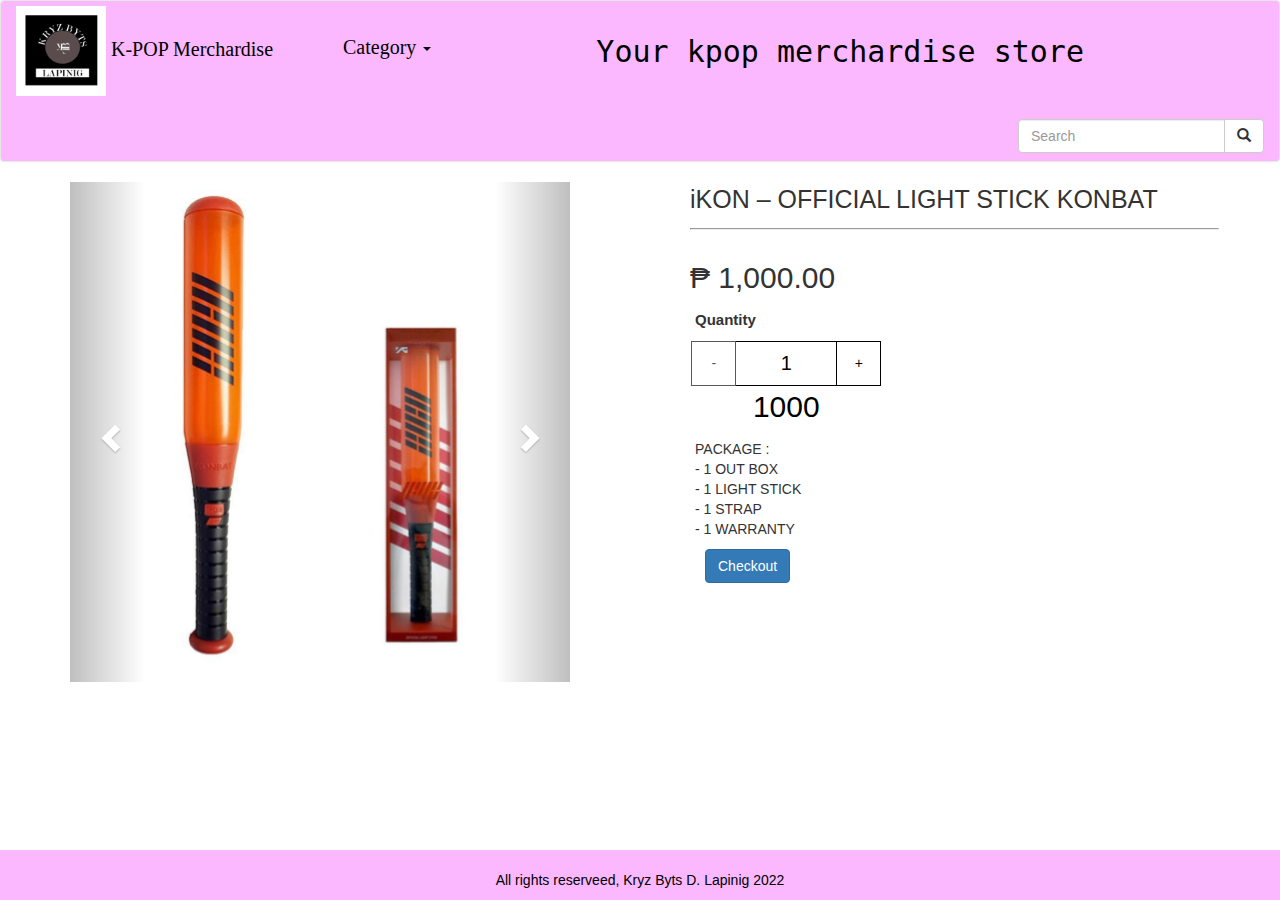
<file: web dev final exam/ikon.html>
<!DOCTYPE html>
<html lang="en">
<head>
  <title>Kryz Lightstick</title>
  <meta charset="utf-8">
  <meta name=”viewport” content=”width=device-width, initial-scale=1.0">
  <link rel="stylesheet" href="https://maxcdn.bootstrapcdn.com/bootstrap/3.4.1/css/bootstrap.min.css">
  <script src="https://ajax.googleapis.com/ajax/libs/jquery/3.6.0/jquery.min.js"></script>
  <script src="https://maxcdn.bootstrapcdn.com/bootstrap/3.4.1/js/bootstrap.min.js"></script>
  

   <link rel="stylesheet" type="text/css" href="CandyBongZ.css">
</head>
<body>
<nav class="navbar navbar navbar-default">

  <div class="container-fluid">
    <div class="navbar-header">
      <a style="color: black;" class="navbar-brand" href="index.html"> <img src="logo.jpg"  alt="Image" height="90" width="90" style="display: inline-block;">
	  <span style ="font-family:Nunito sans !important;"  style="display: inline-block;">K-POP Merchardise</span></a>
    </div>
    <ul class="nav navbar-nav">
      <li class="dropdown">
        <a style="color: black;" class="dropdown-toggle" data-toggle="dropdown" href="#">Category
        <span class="caret"></span></a>
        <ul class="dropdown-menu">
        <li><a href="lightstick.html">Lightstick</a></li>
          <li><a href="album.html">Album</a></li>
        </ul>
    </ul>
	 <p style = "color:black;" class="navbar-text">Your kpop merchardise store</p>
    <form class="navbar-form navbar-right" action="/action_page.php">
      <div class="input-group">
        <input type="text" class="form-control" placeholder="Search" name="search">
        <div class="input-group-btn">
          <button class="btn btn-default" type="Search">
            <i class="glyphicon glyphicon-search"></i>
          </button>
        </div>
      </div>
    </form>
  </div>
</nav>

<div class="container">
<div class= "row">
<div class= "col-md-3">
<div id="myCarousel" class="carousel slide" data-ride="carousel">
  <!-- Indicators -->
  <ol class="carousel-indicators">
    <li data-target="#myCarousel" data-slide-to="0" class="active"></li>
    <li data-target="#myCarousel" data-slide-to="1"></li>
    <li data-target="#myCarousel" data-slide-to="2"></li>
  </ol>

  <!-- Wrapper for slides -->
  <div class="carousel-inner">
    <div class="item active">
      <img src="ikon.jpeg"  alt="ikon">
    </div>

    <div class="item">
      <img src="ikon1.jfif"  alt="ikon1">
    </div>

    <div class="item">
      <img src="ikon.webp"  alt="ikon2">
    </div>
  </div>

  <!-- Left and right controls -->
  <a class="left carousel-control" href="#myCarousel" data-slide="prev">
    <span class="glyphicon glyphicon-chevron-left"></span>
    <span class="sr-only">Previous</span>
  </a>
  <a class="right carousel-control" href="#myCarousel" data-slide="next">
    <span class="glyphicon glyphicon-chevron-right"></span>
    <span class="sr-only">Next</span>
  </a>
</div>
<br>
</div>
<div class = "candy">
	<p>iKON – OFFICIAL LIGHT STICK KONBAT</p>
</div>
<hr style = "width:45%"; "text-align:right";>
<br>
<div class ="candyprice">
<p>₱ 1,000.00</p>
</div>
<div class="qty">
<p><b>Quantity</b></p>
</div>
 <div class="quantity">
        <button class="btn minus-btn disabled" type="button">-</button>
        <input type="text" id="quantity" value="1">
        <button class="btn plus-btn" type="button">+</button>
    </div>

  
    <p class="total-price">
        <span id="price">1000</span>
    </p>

    <script>

        document.querySelector(".minus-btn").setAttribute("disabled", "disabled");

        var valueCount

        var price = document.getElementById("price").innerText;

        function priceTotal() {
            var total = valueCount * price;
            document.getElementById("price").innerText = total
        }

        
        document.querySelector(".plus-btn").addEventListener("click", function() {
     
            valueCount = document.getElementById("quantity").value;

        
            valueCount++;

         
            document.getElementById("quantity").value = valueCount;

            if (valueCount > 1) {
                document.querySelector(".minus-btn").removeAttribute("disabled");
                document.querySelector(".minus-btn").classList.remove("disabled")
            }


            priceTotal()
        })


        document.querySelector(".minus-btn").addEventListener("click", function() {

            valueCount = document.getElementById("quantity").value;

       
            valueCount--;

         
            document.getElementById("quantity").value = valueCount

            if (valueCount == 1) {
                document.querySelector(".minus-btn").setAttribute("disabled", "disabled")
            }

        
            priceTotal()
        })
    </script>
	<div class="prodet">
	<p>PACKAGE :<br>
	- 1 OUT BOX <br>
	- 1 LIGHT STICK <br>
	- 1 STRAP <br> 
	- 1 WARRANTY

	</div>
	<div class ="buy">
	<button type="button" class="btn btn-primary">Checkout</button>
	</div>
</div>
</div>
<div class="footer">
	<br>
  <p>All rights reserveed, Kryz Byts D. Lapinig 2022</p>
</div>
</body>
</html>
</file>
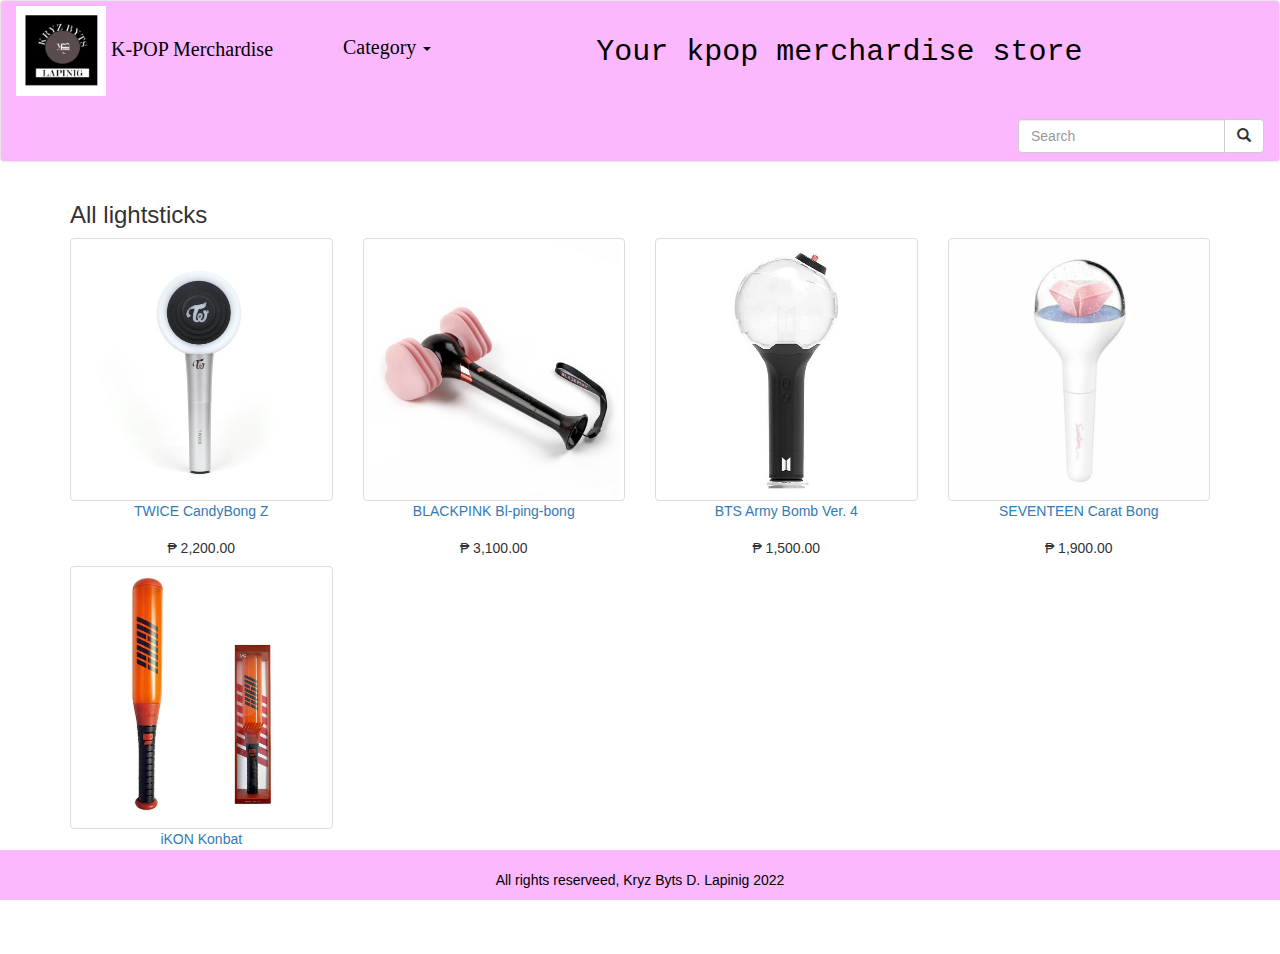
<file: web dev final exam/lightstick.html>
<!DOCTYPE html>
<html lang="en">
<head>
  <title>Kryz Lightstick</title>
  <meta charset="utf-8">
  <meta name="viewport" content="width=device-width, initial-scale=1, shrink-to-fit=no">
  <link rel="stylesheet" href="https://maxcdn.bootstrapcdn.com/bootstrap/3.4.1/css/bootstrap.min.css">
  <script src="https://ajax.googleapis.com/ajax/libs/jquery/3.6.0/jquery.min.js"></script>
  <script src="https://maxcdn.bootstrapcdn.com/bootstrap/3.4.1/js/bootstrap.min.js"></script>
  
  <link rel="stylesheet" type="text/css" href="Homepage.css">
</head>
<body>
<nav class="navbar navbar navbar-default">

  <div class="container-fluid">
    <div class="navbar-header">
      <a style="color: black;" class="navbar-brand" href="index.html"> <img src="logo.jpg"  alt="Image" height="90" width="90" style="display: inline-block;">
	  <span style ="font-family:Nunito sans !important;" style="display: inline-block;">K-POP Merchardise</span></a>
    </div>
    <ul class="nav navbar-nav">
      <li class="dropdown">
        <a style="color: black;" class="dropdown-toggle" data-toggle="dropdown" href="#">Category
        <span class="caret"></span></a>
        <ul class="dropdown-menu">
          <li><a href="lightstick.html">Lightstick</a></li>
          <li><a href="album.html">Album</a></li>
        </ul>
    </ul>
	<p style = "color:black;" class="navbar-text">Your kpop merchardise store</p>
    <form class="navbar-form navbar-right" action="/action_page.php">
      <div class="input-group">
        <input type="text" class="form-control" placeholder="Search" name="search">
        <div class="input-group-btn">
          <button class="btn btn-default" type="Search">
            <i class="glyphicon glyphicon-search"></i>
          </button>
        </div>
      </div>
    </form>
  </div>
</nav>

<div class="container">
  <h3>All lightsticks</h3>
  <div class = "row">
	<div class= "col-md-3">
	<div class= "product-top">
	<img src= "candybongz.jpg" class="img-thumbnail">
	</div
	</div>
	<div class="product-bottom text-center">
	<a href = "CandybongZ.html" <h3>TWICE CandyBong Z<h3></a>
	<h5>₱ 2,200.00<h5>
</div>

</div>
<div class= "col-md-3">
	<div class= "product-top">
	<img src= "blackpink.jpg" class="img-thumbnail">
	</div
	</div>
	<div class="product-bottom text-center">
	<a href = "blackpink.html" <h3>BLACKPINK Bl-ping-bong <h3></a>
	<h5>₱ 3,100.00<h5>
</div>
</div>

<div class= "col-md-3">
	<div class= "product-top">
	<img src= "armybomb.jpg" class="img-thumbnail">
	</div
	</div>
	<div class="product-bottom text-center">
	<a href = "bts.html" <h3>BTS Army Bomb Ver. 4<h3></a>
	<h5>₱ 1,500.00<h5>
</div>
</div>

<div class= "col-md-3">
	<div class= "product-top">
	<img src= "caratbong.jpg" class="img-thumbnail">
	</div
	</div>
	<div class="product-bottom text-center">
	<a href = "svt.html" <h3>SEVENTEEN Carat Bong<h3></a>
	<h5>₱ 1,900.00<h5>
</div>
</div>

<div class= "col-md-3">
	<div class= "product-top">
	<img src= "ikon.jpeg" class="img-thumbnail">
	</div
	</div>
	<div class="product-bottom text-center">
	<a href = "ikon.html" <h3>iKON Konbat<h3></a>
	<h5>₱ 1,000.00<h5>
</div>
</div>

</div>

</div>
<br>
<br>
<br>
<div class="footer">
	<br>
  <p>All rights reserveed, Kryz Byts D. Lapinig 2022</p>
</div>
</body>
</html>
</file>
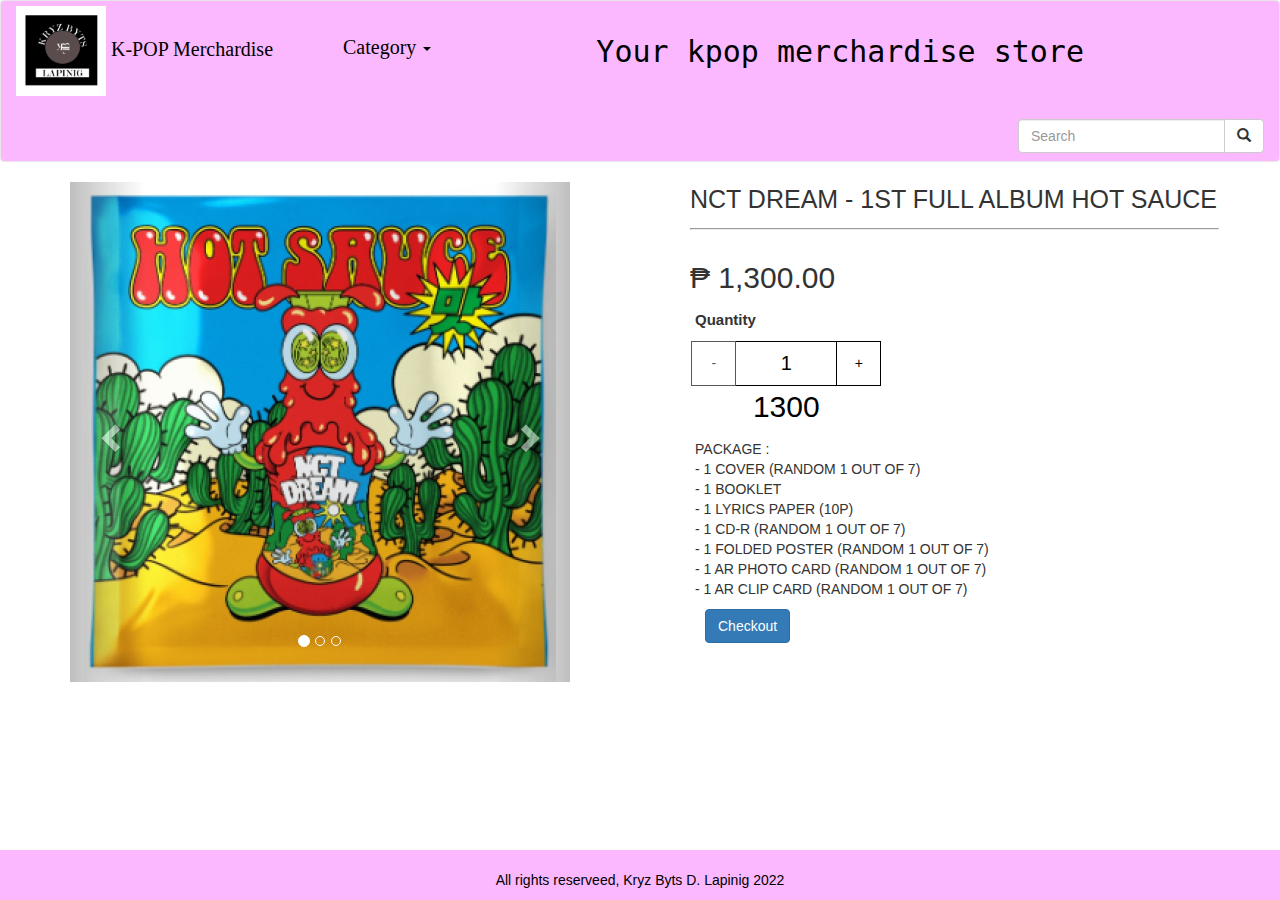
<file: web dev final exam/NCTDREAM.html>
<!DOCTYPE html>
<html lang="en">
<head>
  <title>Kryz Lightstick</title>
  <meta charset="utf-8">
  <meta name=”viewport” content=”width=device-width, initial-scale=1.0">
  <link rel="stylesheet" href="https://maxcdn.bootstrapcdn.com/bootstrap/3.4.1/css/bootstrap.min.css">
  <script src="https://ajax.googleapis.com/ajax/libs/jquery/3.6.0/jquery.min.js"></script>
  <script src="https://maxcdn.bootstrapcdn.com/bootstrap/3.4.1/js/bootstrap.min.js"></script>
  

   <link rel="stylesheet" type="text/css" href="CandyBongZ.css">
</head>
<body>
<nav class="navbar navbar navbar-default">

  <div class="container-fluid">
    <div class="navbar-header">
      <a style="color: black;" class="navbar-brand" href="index.html"> <img src="logo.jpg"  alt="Image" height="90" width="90" style="display: inline-block;">
	  <span style ="font-family:Nunito sans !important;"  style="display: inline-block;">K-POP Merchardise</span></a>
    </div>
    <ul class="nav navbar-nav">
      <li class="dropdown">
        <a style="color: black;" class="dropdown-toggle" data-toggle="dropdown" href="#">Category
        <span class="caret"></span></a>
        <ul class="dropdown-menu">
          <li><a href="lightstick.html">Lightstick</a></li>
          <li><a href="album.html">Album</a></li>
        </ul>
    </ul>
	 <p style = "color:black;" class="navbar-text">Your kpop merchardise store</p>
    <form class="navbar-form navbar-right" action="/action_page.php">
      <div class="input-group">
        <input type="text" class="form-control" placeholder="Search" name="search">
        <div class="input-group-btn">
          <button class="btn btn-default" type="Search">
            <i class="glyphicon glyphicon-search"></i>
          </button>
        </div>
      </div>
    </form>
  </div>
</nav>

<div class="container">
<div class= "row">
<div class= "col-md-3">
<div id="myCarousel" class="carousel slide" data-ride="carousel">
  <!-- Indicators -->
  <ol class="carousel-indicators">
    <li data-target="#myCarousel" data-slide-to="0" class="active"></li>
    <li data-target="#myCarousel" data-slide-to="1"></li>
    <li data-target="#myCarousel" data-slide-to="2"></li>
  </ol>

  <!-- Wrapper for slides -->
  <div class="carousel-inner">
    <div class="item active">
      <img src="nctdream.jpg"  alt="nct">
    </div>

    <div class="item">
      <img src="nctdream1.jfif"  alt="nct2">
    </div>

    <div class="item">
      <img src="nctdream2.jfif"  alt="nct3">
    </div>
  </div>

  <!-- Left and right controls -->
  <a class="left carousel-control" href="#myCarousel" data-slide="prev">
    <span class="glyphicon glyphicon-chevron-left"></span>
    <span class="sr-only">Previous</span>
  </a>
  <a class="right carousel-control" href="#myCarousel" data-slide="next">
    <span class="glyphicon glyphicon-chevron-right"></span>
    <span class="sr-only">Next</span>
  </a>
</div>
<br>
</div>
<div class = "candy">
	<p>NCT DREAM - 1ST FULL ALBUM HOT SAUCE</p>
</div>
<hr style = "width:45%"; "text-align:right";>
<br>
<div class ="candyprice">
<p>₱ 1,300.00</p>
</div>
<div class="qty">
<p><b>Quantity</b></p>
</div>
 <div class="quantity">
        <button class="btn minus-btn disabled" type="button">-</button>
        <input type="text" id="quantity" value="1">
        <button class="btn plus-btn" type="button">+</button>
    </div>

  
    <p class="total-price">
        <span id="price">1300</span>
    </p>

    <script>

        document.querySelector(".minus-btn").setAttribute("disabled", "disabled");

        var valueCount

        var price = document.getElementById("price").innerText;

        function priceTotal() {
            var total = valueCount * price;
            document.getElementById("price").innerText = total
        }

        
        document.querySelector(".plus-btn").addEventListener("click", function() {
     
            valueCount = document.getElementById("quantity").value;

        
            valueCount++;

         
            document.getElementById("quantity").value = valueCount;

            if (valueCount > 1) {
                document.querySelector(".minus-btn").removeAttribute("disabled");
                document.querySelector(".minus-btn").classList.remove("disabled")
            }


            priceTotal()
        })


        document.querySelector(".minus-btn").addEventListener("click", function() {

            valueCount = document.getElementById("quantity").value;

       
            valueCount--;

         
            document.getElementById("quantity").value = valueCount

            if (valueCount == 1) {
                document.querySelector(".minus-btn").setAttribute("disabled", "disabled")
            }

        
            priceTotal()
        })
    </script>
	<div class="prodet">
	<p>PACKAGE :<br>
	- 1 COVER (RANDOM 1 OUT OF 7)<br>
	- 1 BOOKLET<br>
	- 1 LYRICS PAPER (10P)<br>
	- 1 CD-R (RANDOM 1 OUT OF 7)<br>
	- 1 FOLDED POSTER (RANDOM 1 OUT OF 7)<br>
	- 1 AR PHOTO CARD (RANDOM 1 OUT OF 7)<br>
	- 1 AR CLIP CARD (RANDOM 1 OUT OF 7)

	</div>
	<div class ="buy">
	<button type="button" class="btn btn-primary">Checkout</button>
	</div>
</div>
</div>
<div class="footer">
	<br>
  <p>All rights reserveed, Kryz Byts D. Lapinig 2022</p>
</div>
</body>
</html>
</file>
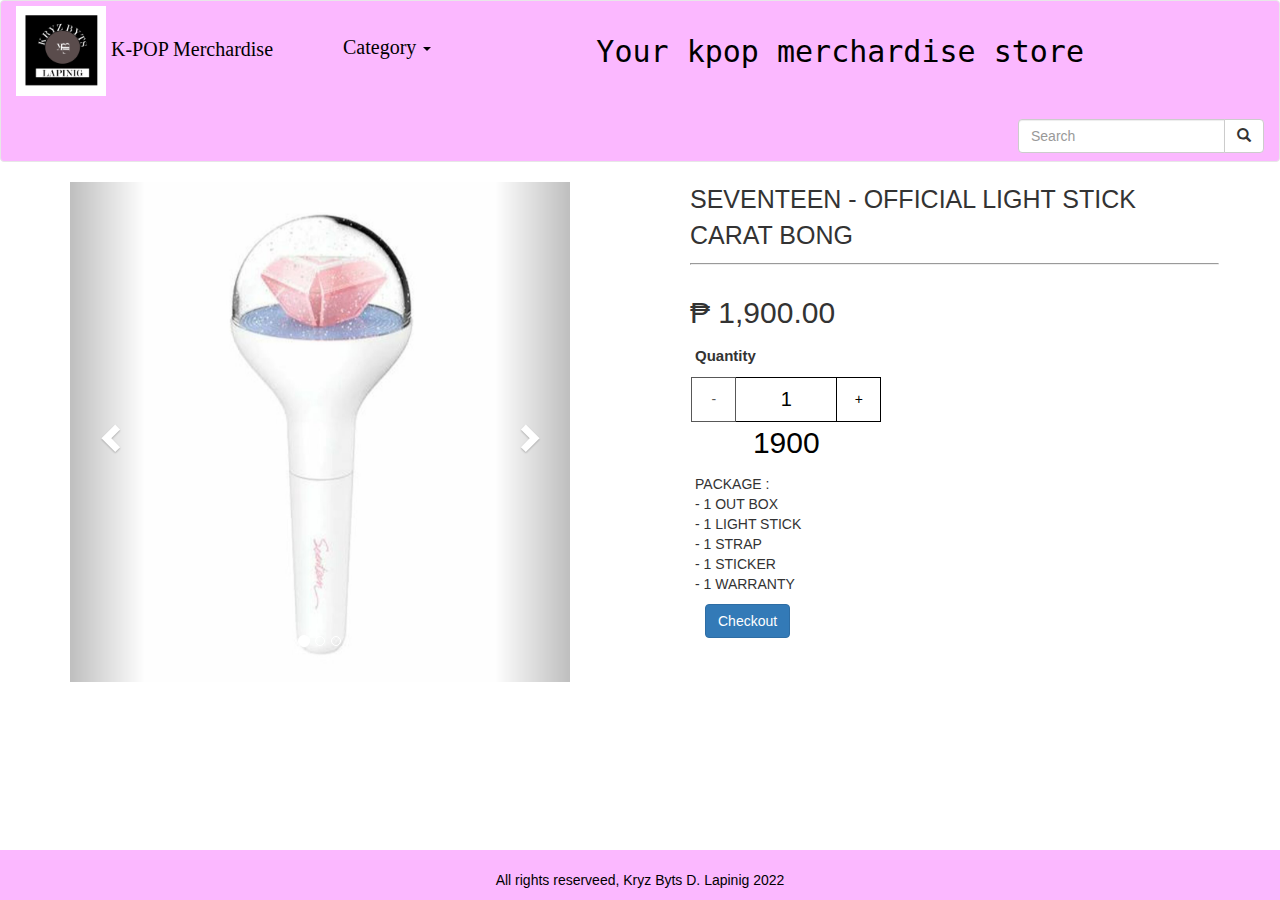
<file: web dev final exam/svt.html>
<!DOCTYPE html>
<html lang="en">
<head>
  <title>Kryz Lightstick</title>
  <meta charset="utf-8">
  <meta name=”viewport” content=”width=device-width, initial-scale=1.0">
  <link rel="stylesheet" href="https://maxcdn.bootstrapcdn.com/bootstrap/3.4.1/css/bootstrap.min.css">
  <script src="https://ajax.googleapis.com/ajax/libs/jquery/3.6.0/jquery.min.js"></script>
  <script src="https://maxcdn.bootstrapcdn.com/bootstrap/3.4.1/js/bootstrap.min.js"></script>
  

   <link rel="stylesheet" type="text/css" href="CandyBongZ.css">
</head>
<body>
<nav class="navbar navbar navbar-default">

  <div class="container-fluid">
    <div class="navbar-header">
      <a style="color: black;" class="navbar-brand" href="index.html"> <img src="logo.jpg"  alt="Image" height="90" width="90" style="display: inline-block;">
	  <span style ="font-family:Nunito sans !important;"  style="display: inline-block;">K-POP Merchardise</span></a>
    </div>
    <ul class="nav navbar-nav">
      <li class="dropdown">
        <a style="color: black;" class="dropdown-toggle" data-toggle="dropdown" href="#">Category
        <span class="caret"></span></a>
        <ul class="dropdown-menu">
          <li><a href="lightstick.html">Lightstick</a></li>
          <li><a href="album.html">Album</a></li>
        </ul>
    </ul>
	 <p style = "color:black;" class="navbar-text">Your kpop merchardise store</p>
    <form class="navbar-form navbar-right" action="/action_page.php">
      <div class="input-group">
        <input type="text" class="form-control" placeholder="Search" name="search">
        <div class="input-group-btn">
          <button class="btn btn-default" type="Search">
            <i class="glyphicon glyphicon-search"></i>
          </button>
        </div>
      </div>
    </form>
  </div>
</nav>

<div class="container">
<div class= "row">
<div class= "col-md-3">
<div id="myCarousel" class="carousel slide" data-ride="carousel">
  <!-- Indicators -->
  <ol class="carousel-indicators">
    <li data-target="#myCarousel" data-slide-to="0" class="active"></li>
    <li data-target="#myCarousel" data-slide-to="1"></li>
    <li data-target="#myCarousel" data-slide-to="2"></li>
  </ol>

  <!-- Wrapper for slides -->
  <div class="carousel-inner">
    <div class="item active">
      <img src="caratbong.jpg"  alt="svt">
    </div>

    <div class="item">
      <img src="caratbong1.jfif"  alt="svt1">
    </div>

    <div class="item">
      <img src="caratbong2.jfif"  alt="svt2">
    </div>
  </div>

  <!-- Left and right controls -->
  <a class="left carousel-control" href="#myCarousel" data-slide="prev">
    <span class="glyphicon glyphicon-chevron-left"></span>
    <span class="sr-only">Previous</span>
  </a>
  <a class="right carousel-control" href="#myCarousel" data-slide="next">
    <span class="glyphicon glyphicon-chevron-right"></span>
    <span class="sr-only">Next</span>
  </a>
</div>
<br>
</div>
<div class = "candy">
	<p>SEVENTEEN - OFFICIAL LIGHT STICK CARAT BONG</p>
</div>
<hr style = "width:45%"; "text-align:right";>
<br>
<div class ="candyprice">
<p>₱ 1,900.00</p>
</div>
<div class="qty">
<p><b>Quantity</b></p>
</div>
 <div class="quantity">
        <button class="btn minus-btn disabled" type="button">-</button>
        <input type="text" id="quantity" value="1">
        <button class="btn plus-btn" type="button">+</button>
    </div>

  
    <p class="total-price">
        <span id="price">1900</span>
    </p>

    <script>

        document.querySelector(".minus-btn").setAttribute("disabled", "disabled");

        var valueCount

        var price = document.getElementById("price").innerText;

        function priceTotal() {
            var total = valueCount * price;
            document.getElementById("price").innerText = total
        }

        
        document.querySelector(".plus-btn").addEventListener("click", function() {
     
            valueCount = document.getElementById("quantity").value;

        
            valueCount++;

         
            document.getElementById("quantity").value = valueCount;

            if (valueCount > 1) {
                document.querySelector(".minus-btn").removeAttribute("disabled");
                document.querySelector(".minus-btn").classList.remove("disabled")
            }


            priceTotal()
        })


        document.querySelector(".minus-btn").addEventListener("click", function() {

            valueCount = document.getElementById("quantity").value;

       
            valueCount--;

         
            document.getElementById("quantity").value = valueCount

            if (valueCount == 1) {
                document.querySelector(".minus-btn").setAttribute("disabled", "disabled")
            }

        
            priceTotal()
        })
    </script>
	<div class="prodet">
	<p>PACKAGE :<br>
	- 1 OUT BOX <br>
	- 1 LIGHT STICK <br>
	- 1 STRAP <br> 
	- 1 STICKER<br>
	- 1 WARRANTY

	</div>
	<div class ="buy">
	<button type="button" class="btn btn-primary">Checkout</button>
	</div>
</div>
</div>
<div class="footer">
	<br>
  <p>All rights reserveed, Kryz Byts D. Lapinig 2022</p>
</div>
</body>
</html>
</file>
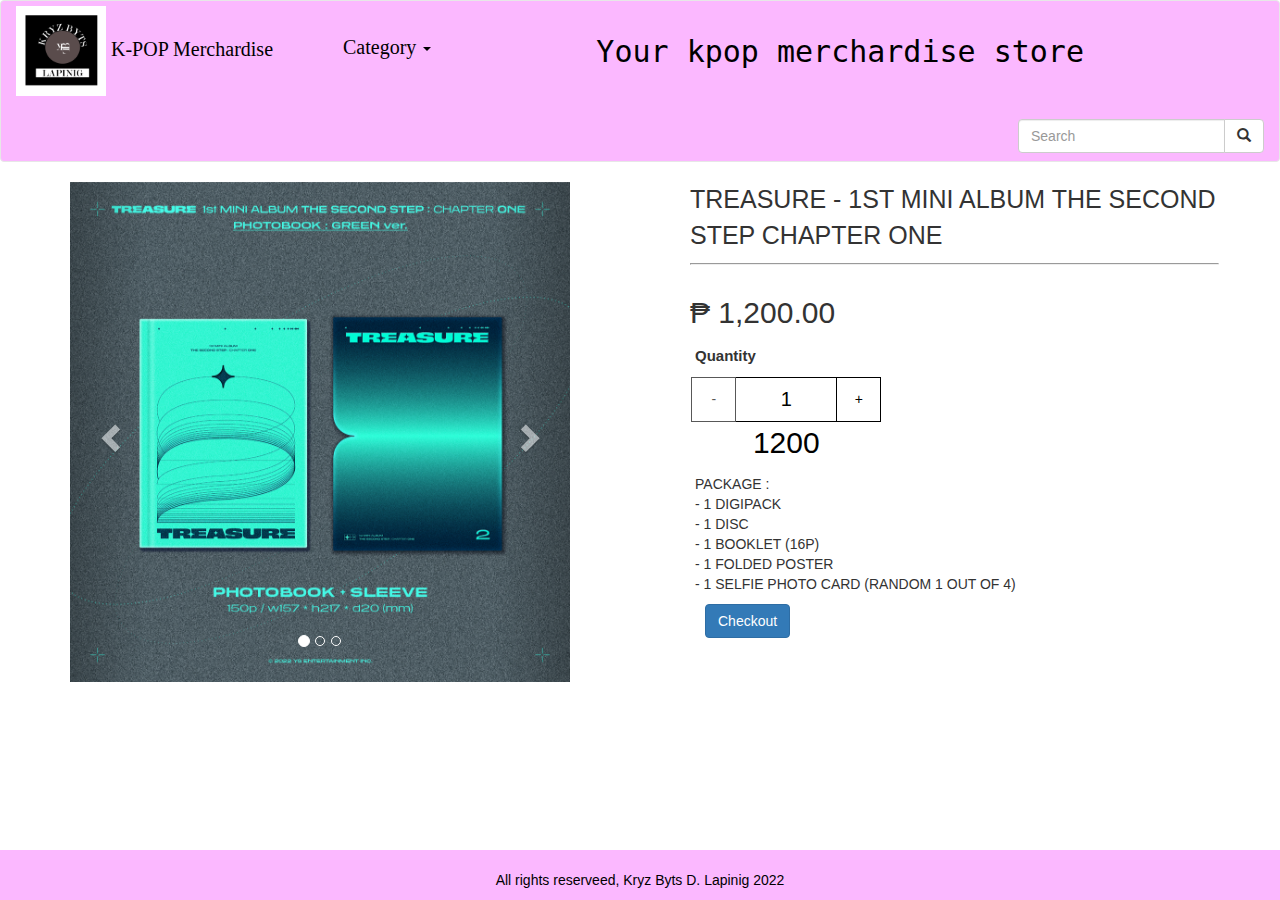
<file: web dev final exam/treasure.html>
<!DOCTYPE html>
<html lang="en">
<head>
  <title>Kryz Lightstick</title>
  <meta charset="utf-8">
  <meta name=”viewport” content=”width=device-width, initial-scale=1.0">
  <link rel="stylesheet" href="https://maxcdn.bootstrapcdn.com/bootstrap/3.4.1/css/bootstrap.min.css">
  <script src="https://ajax.googleapis.com/ajax/libs/jquery/3.6.0/jquery.min.js"></script>
  <script src="https://maxcdn.bootstrapcdn.com/bootstrap/3.4.1/js/bootstrap.min.js"></script>
  

   <link rel="stylesheet" type="text/css" href="CandyBongZ.css">
</head>
<body>
<nav class="navbar navbar navbar-default">

  <div class="container-fluid">
    <div class="navbar-header">
      <a style="color: black;" class="navbar-brand" href="index.html"> <img src="logo.jpg"  alt="Image" height="90" width="90" style="display: inline-block;">
	  <span style ="font-family:Nunito sans !important;"  style="display: inline-block;">K-POP Merchardise</span></a>
    </div>
    <ul class="nav navbar-nav">
      <li class="dropdown">
        <a style="color: black;" class="dropdown-toggle" data-toggle="dropdown" href="#">Category
        <span class="caret"></span></a>
        <ul class="dropdown-menu">
          <li><a href="lightstick.html">Lightstick</a></li>
          <li><a href="album.html">Album</a></li>
        </ul>
    </ul>
	 <p style = "color:black;" class="navbar-text">Your kpop merchardise store</p>
    <form class="navbar-form navbar-right" action="/action_page.php">
      <div class="input-group">
        <input type="text" class="form-control" placeholder="Search" name="search">
        <div class="input-group-btn">
          <button class="btn btn-default" type="Search">
            <i class="glyphicon glyphicon-search"></i>
          </button>
        </div>
      </div>
    </form>
  </div>
</nav>

<div class="container">
<div class= "row">
<div class= "col-md-3">
<div id="myCarousel" class="carousel slide" data-ride="carousel">
  <!-- Indicators -->
  <ol class="carousel-indicators">
    <li data-target="#myCarousel" data-slide-to="0" class="active"></li>
    <li data-target="#myCarousel" data-slide-to="1"></li>
    <li data-target="#myCarousel" data-slide-to="2"></li>
  </ol>

  <!-- Wrapper for slides -->
  <div class="carousel-inner">
    <div class="item active">
      <img src="treasurealbum.jpg"  alt="tre">
    </div>

    <div class="item">
      <img src="treasurealbum.webp"  alt="tre1">
    </div>

    <div class="item">
      <img src="treasurealbum2.webp"  alt="tre2">
    </div>
  </div>

  <!-- Left and right controls -->
  <a class="left carousel-control" href="#myCarousel" data-slide="prev">
    <span class="glyphicon glyphicon-chevron-left"></span>
    <span class="sr-only">Previous</span>
  </a>
  <a class="right carousel-control" href="#myCarousel" data-slide="next">
    <span class="glyphicon glyphicon-chevron-right"></span>
    <span class="sr-only">Next</span>
  </a>
</div>
<br>
</div>
<div class = "candy">
	<p>TREASURE - 1ST MINI ALBUM THE SECOND STEP CHAPTER ONE</p>
</div>
<hr style = "width:45%"; "text-align:right";>
<br>
<div class ="candyprice">
<p>₱ 1,200.00</p>
</div>
<div class="qty">
<p><b>Quantity</b></p>
</div>
 <div class="quantity">
        <button class="btn minus-btn disabled" type="button">-</button>
        <input type="text" id="quantity" value="1">
        <button class="btn plus-btn" type="button">+</button>
    </div>

  
    <p class="total-price">
        <span id="price">1200</span>
    </p>

    <script>

        document.querySelector(".minus-btn").setAttribute("disabled", "disabled");

        var valueCount

        var price = document.getElementById("price").innerText;

        function priceTotal() {
            var total = valueCount * price;
            document.getElementById("price").innerText = total
        }

        
        document.querySelector(".plus-btn").addEventListener("click", function() {
     
            valueCount = document.getElementById("quantity").value;

        
            valueCount++;

         
            document.getElementById("quantity").value = valueCount;

            if (valueCount > 1) {
                document.querySelector(".minus-btn").removeAttribute("disabled");
                document.querySelector(".minus-btn").classList.remove("disabled")
            }


            priceTotal()
        })


        document.querySelector(".minus-btn").addEventListener("click", function() {

            valueCount = document.getElementById("quantity").value;

       
            valueCount--;

         
            document.getElementById("quantity").value = valueCount

            if (valueCount == 1) {
                document.querySelector(".minus-btn").setAttribute("disabled", "disabled")
            }

        
            priceTotal()
        })
    </script>
	<div class="prodet">
	<p>PACKAGE :<br>
	- 1 DIGIPACK <br>
	- 1 DISC <br>
	- 1 BOOKLET (16P) <br>
	- 1 FOLDED POSTER <br>
	- 1 SELFIE PHOTO CARD (RANDOM 1 OUT OF 4)

	</div>
	<div class ="buy">
	<button type="button" class="btn btn-primary">Checkout</button>
	</div>
</div>
</div>
<div class="footer">
	<br>
  <p>All rights reserveed, Kryz Byts D. Lapinig 2022</p>
</div>
</body>
</html>
</file>
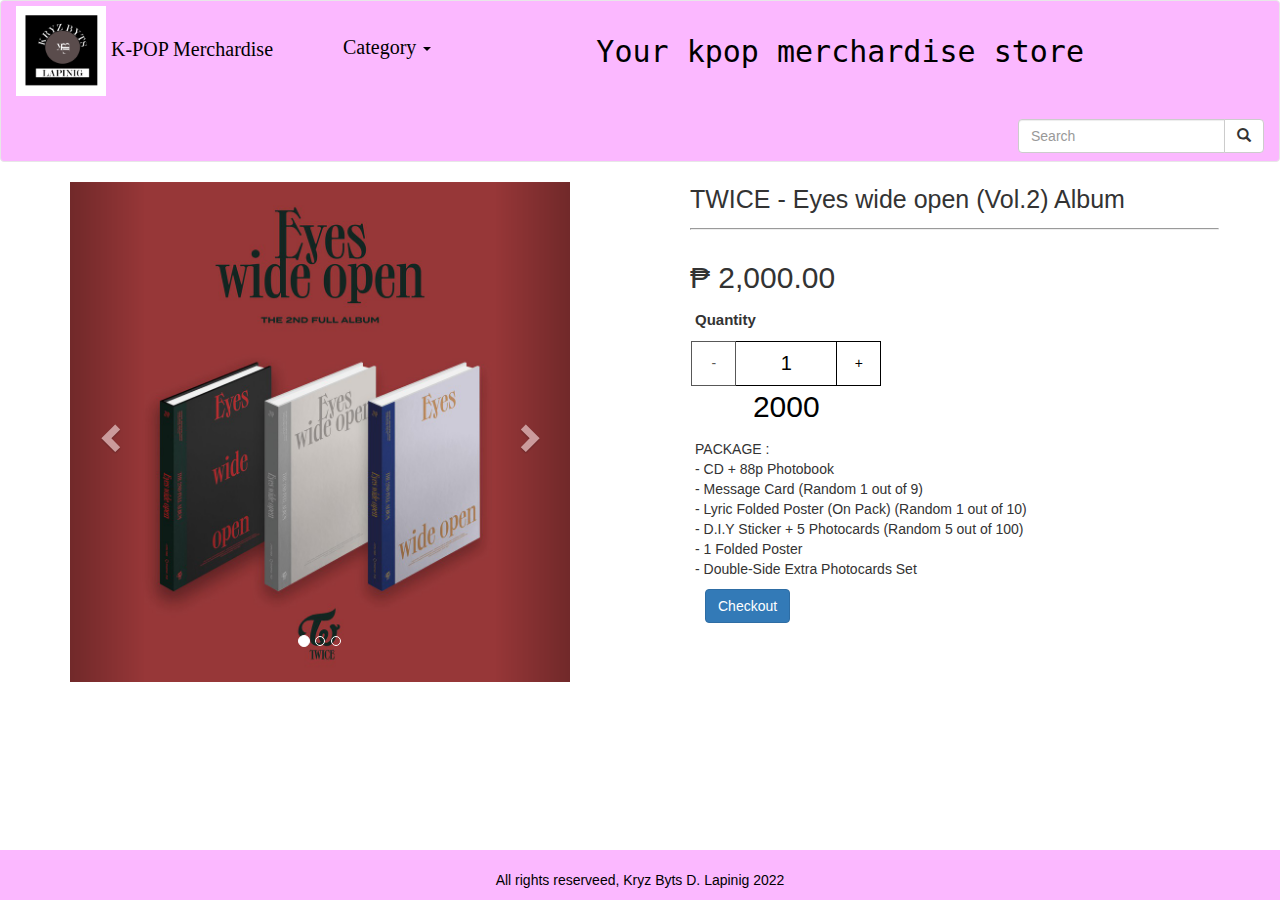
<file: web dev final exam/twicealbum.html>
<!DOCTYPE html>
<html lang="en">
<head>
  <title>Kryz Lightstick</title>
  <meta charset="utf-8">
  <meta name=”viewport” content=”width=device-width, initial-scale=1.0">
  <link rel="stylesheet" href="https://maxcdn.bootstrapcdn.com/bootstrap/3.4.1/css/bootstrap.min.css">
  <script src="https://ajax.googleapis.com/ajax/libs/jquery/3.6.0/jquery.min.js"></script>
  <script src="https://maxcdn.bootstrapcdn.com/bootstrap/3.4.1/js/bootstrap.min.js"></script>
  

   <link rel="stylesheet" type="text/css" href="CandyBongZ.css">
</head>
<body>
<nav class="navbar navbar navbar-default">

  <div class="container-fluid">
    <div class="navbar-header">
      <a style="color: black;" class="navbar-brand" href="index.html"> <img src="logo.jpg"  alt="Image" height="90" width="90" style="display: inline-block;">
	  <span style ="font-family:Nunito sans !important;"  style="display: inline-block;">K-POP Merchardise</span></a>
    </div>
    <ul class="nav navbar-nav">
      <li class="dropdown">
        <a style="color: black;" class="dropdown-toggle" data-toggle="dropdown" href="#">Category
        <span class="caret"></span></a>
        <ul class="dropdown-menu">
         <li><a href="lightstick.html">Lightstick</a></li>
          <li><a href="album.html">Album</a></li>
        </ul>
    </ul>
	 <p style = "color:black;" class="navbar-text">Your kpop merchardise store</p>
    <form class="navbar-form navbar-right" action="/action_page.php">
      <div class="input-group">
        <input type="text" class="form-control" placeholder="Search" name="search">
        <div class="input-group-btn">
          <button class="btn btn-default" type="Search">
            <i class="glyphicon glyphicon-search"></i>
          </button>
        </div>
      </div>
    </form>
  </div>
</nav>

<div class="container">
<div class= "row">
<div class= "col-md-3">
<div id="myCarousel" class="carousel slide" data-ride="carousel">
  <!-- Indicators -->
  <ol class="carousel-indicators">
    <li data-target="#myCarousel" data-slide-to="0" class="active"></li>
    <li data-target="#myCarousel" data-slide-to="1"></li>
    <li data-target="#myCarousel" data-slide-to="2"></li>
  </ol>

  <!-- Wrapper for slides -->
  <div class="carousel-inner">
    <div class="item active">
      <img src="twicealbum1.jfif"  alt="talbum">
    </div>

    <div class="item">
      <img src="twicealbum3.jpg"  alt="talbum2">
    </div>

    <div class="item">
      <img src="twicealbum.jpg"  alt="talbum3">
    </div>
  </div>

  <!-- Left and right controls -->
  <a class="left carousel-control" href="#myCarousel" data-slide="prev">
    <span class="glyphicon glyphicon-chevron-left"></span>
    <span class="sr-only">Previous</span>
  </a>
  <a class="right carousel-control" href="#myCarousel" data-slide="next">
    <span class="glyphicon glyphicon-chevron-right"></span>
    <span class="sr-only">Next</span>
  </a>
</div>
<br>
</div>
<div class = "candy">
	<p>TWICE - Eyes wide open (Vol.2) Album</p>
</div>
<hr style = "width:45%"; "text-align:right";>
<br>
<div class ="candyprice">
<p>₱ 2,000.00</p>
</div>
<div class="qty">
<p><b>Quantity</b></p>
</div>
 <div class="quantity">
        <button class="btn minus-btn disabled" type="button">-</button>
        <input type="text" id="quantity" value="1">
        <button class="btn plus-btn" type="button">+</button>
    </div>

  
    <p class="total-price">
        <span id="price">2000</span>
    </p>

    <script>

        document.querySelector(".minus-btn").setAttribute("disabled", "disabled");

        var valueCount

        var price = document.getElementById("price").innerText;

        function priceTotal() {
            var total = valueCount * price;
            document.getElementById("price").innerText = total
        }

        
        document.querySelector(".plus-btn").addEventListener("click", function() {
     
            valueCount = document.getElementById("quantity").value;

        
            valueCount++;

         
            document.getElementById("quantity").value = valueCount;

            if (valueCount > 1) {
                document.querySelector(".minus-btn").removeAttribute("disabled");
                document.querySelector(".minus-btn").classList.remove("disabled")
            }


            priceTotal()
        })


        document.querySelector(".minus-btn").addEventListener("click", function() {

            valueCount = document.getElementById("quantity").value;

       
            valueCount--;

         
            document.getElementById("quantity").value = valueCount

            if (valueCount == 1) {
                document.querySelector(".minus-btn").setAttribute("disabled", "disabled")
            }

        
            priceTotal()
        })
    </script>
	<div class="prodet">
	<p>PACKAGE :<br>
	- CD + 88p Photobook  <br>
	- Message Card (Random 1 out of 9) <br>
	- Lyric Folded Poster (On Pack) (Random 1 out of 10) <br> 
	- D.I.Y Sticker + 5 Photocards (Random 5 out of 100)<br>
	- 1 Folded Poster<br>
	- Double-Side Extra Photocards Set
	

	</div>
	<div class ="buy">
	<button type="button" class="btn btn-primary">Checkout</button>
	</div>
</div>
</div>
<div class="footer">
	<br>
  <p>All rights reserveed, Kryz Byts D. Lapinig 2022</p>
</div>
</body>
</html>
</file>
<file: web dev final exam/Homepage.css>
.navbar {
	height: 150%;
	size: 30px;
	 min-height:100px;
	 background-color: #fbb8ff;
	 
}

.container-fluid {
	color: black;
	
}
.navbar-brand { 
margin-top: -10px;
font-size:20px;
font-family:Nunito sans !important;

}
.nav.navbar-text li a {
   color: black;
 }
 .navbar-text {
    font-family: Monospace !important;
	font-size: 30px !important;
	text-align: center;
	margin-left: 150px;
	margin-top:30px;
}

.tagline {
	margin-top: 45px;
	size: 60px;
	font-size: 30px;
	text-align:center;
	font-family:Monospace;
	margin-right: 330px
}
.dropdown-toggle {
	margin-top: 21px;
	font-size:20px;
	font-family:Nunito sans;
	margin-left: 40px;
}
.nav navbar-nav navbar-right{
	margin-top: 10px;
}
.input-group {
	margin-top:22px;
}
.pagination {
	margin-left: 550px;
}
.footer {
  position: fixed;
  left: 0;
  bottom: 0;
  width: 100%;
  background-color: #fbb8ff;
  color: black;
  text-align: center;
  height:50px;
}
</file>
<file: web dev final exam/CandyBongZ.css>
.navbar {
	height: 150%;
	size: 30px;
	 min-height:100px;
	 background-color: #fbb8ff;
	 
}

.container-fluid {
	color: black;
	
}
.navbar-brand { 
margin-top: -10px;
font-size:20px;
font-family:Nunito sans !important;

}
.nav.navbar-text li a {
   color: black;
 }
 .navbar-text {
    font-family: Monospace !important;
	font-size: 30px !important;
	text-align: center;
	margin-left: 150px;
	margin-top:30px;
}

.dropdown-toggle {
	margin-top: 21px;
	font-size:20px;
	font-family:Nunito sans;
	margin-left: 40px;
}
.nav navbar-nav navbar-right{
	margin-top: 10px;
}
.input-group {
	margin-top:22px;
}
.carousel {
  width:500px;
  height:500px;

}
.candy {
	margin-left: 635px;
	font-size: 25px;
}
hr {
  display: block;
  margin-top: 0.5em;
  margin-bottom: 0.5em;
  margin-left: auto;
  margin-right: auto;
  border-style: inset;
  border-width: 1px;
  margin-left: 635px;
}
.candyprice {
	font-size: 30px;
	margin-left: 635px;
}
.quantity {
    display: flex;
    justify-content: center;

}

.quantity button {
    width: 45px;
    height: 45px;
    border: 1px solid #000;
    color: #000;
    border-radius: 0;
    background: #fff;
}

.quantity input {
    border: none;
    border-top: 1px solid #000;
    border-bottom: 1px solid #000;
    text-align: center;
    width: 100px;
    font-size: 20px;
    color: #000;
    font-weight: 300;
}

.total-price {
    text-align: center;
    font-size: 30px;
    color: black;
}

.total-price .fa-rupee {
    display: inline-block;
    font-size: 90%;
    margin-right: 5px;
}
.qty {
	margin-left:640px;
	font-size:15px;
	font-family:monospace;
}
@import url('https://fonts.googleapis.com/css?family=Lato:400,700,900|Open+Sans:300,400|Oswald:400,700');
* {
    padding: 0;
    margin: 0;
    box-sizing: border-box;
    font-family: 'Lato', sans-serif;
    font-weight: normal;
}
.prodet{
	margin-left: 640px;
}
.buy {
	margin-left: 650px;
}
.footer {
  position: fixed;
  left: 0;
  bottom: 0;
  width: 100%;
  background-color: #fbb8ff;
  color: black;
  text-align: center;
  height:50px;
}
</file>
<file: web dev final exam/Homepage2.css>
.navbar {
	height: 150%;
	size: 30px;
	 min-height:100px;
	 background-color: #fbb8ff;
	 
}

.container-fluid {
	color: black;
	
}
.navbar-brand { 
margin-top: -10px;
font-size:20px;
font-family:Nunito sans !important;

}
.nav.navbar-text li a {
   color: black;
 }
 .navbar-text {
    font-family: Monospace !important;
	font-size: 30px !important;
	text-align: center;
	margin-left: 150px;
	margin-top:30px;
}

.tagline {
	margin-top: 45px;
	size: 60px;
	font-size: 30px;
	text-align:center;
	font-family:Monospace;
	margin-right: 330px
}
.dropdown-toggle {
	margin-top: 21px;
	font-size:20px;
	font-family:Nunito sans;
	margin-left: 40px;
}
.nav navbar-nav navbar-right{
	margin-top: 10px;
}
.input-group {
	margin-top:22px;
}
.nav navbar-nav navbar-right{
	margin-top: 10px;
}
.pagination {
	margin-top: 350px;
	margin-left:-35px;
}
.footer {
  position: fixed;
  left: 0;
  bottom: 0;
  width: 100%;
  background-color: #fbb8ff;
  color: black;
  text-align: center;
  height:50px;
}
</file>
